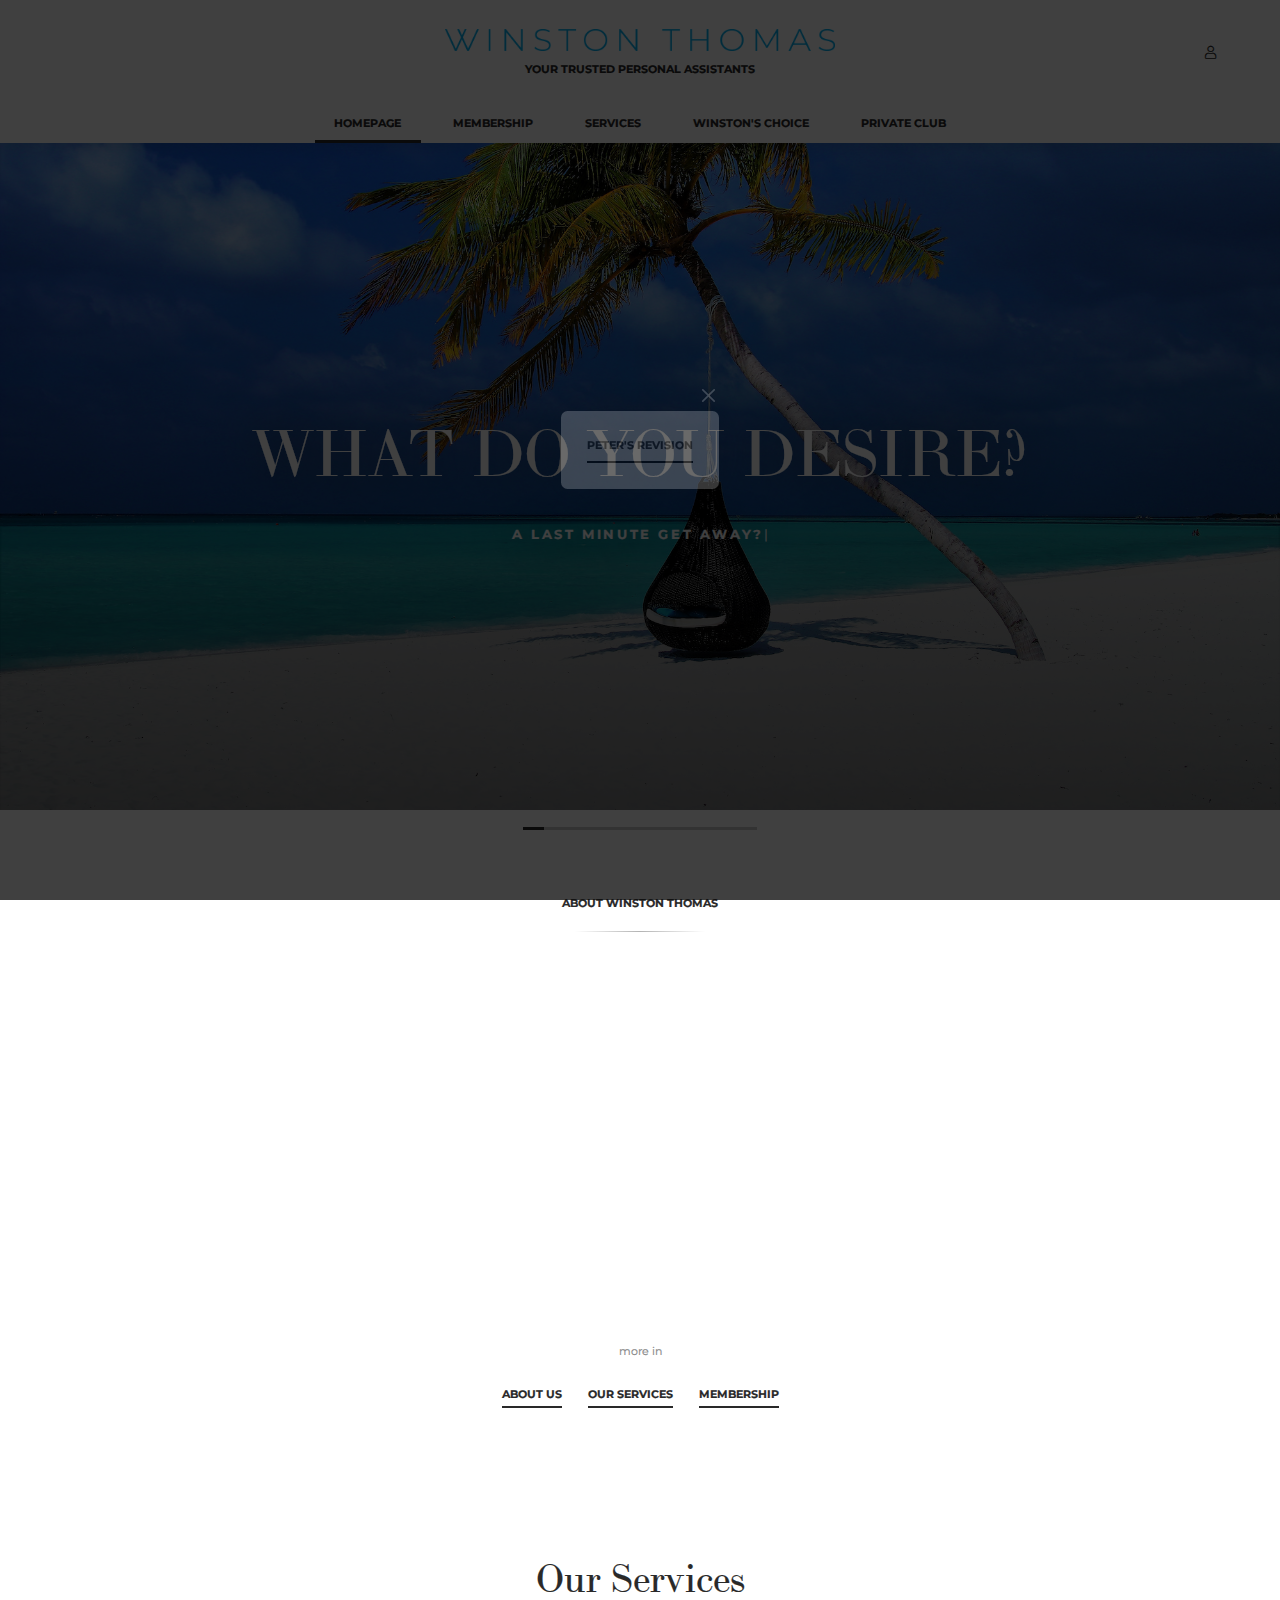
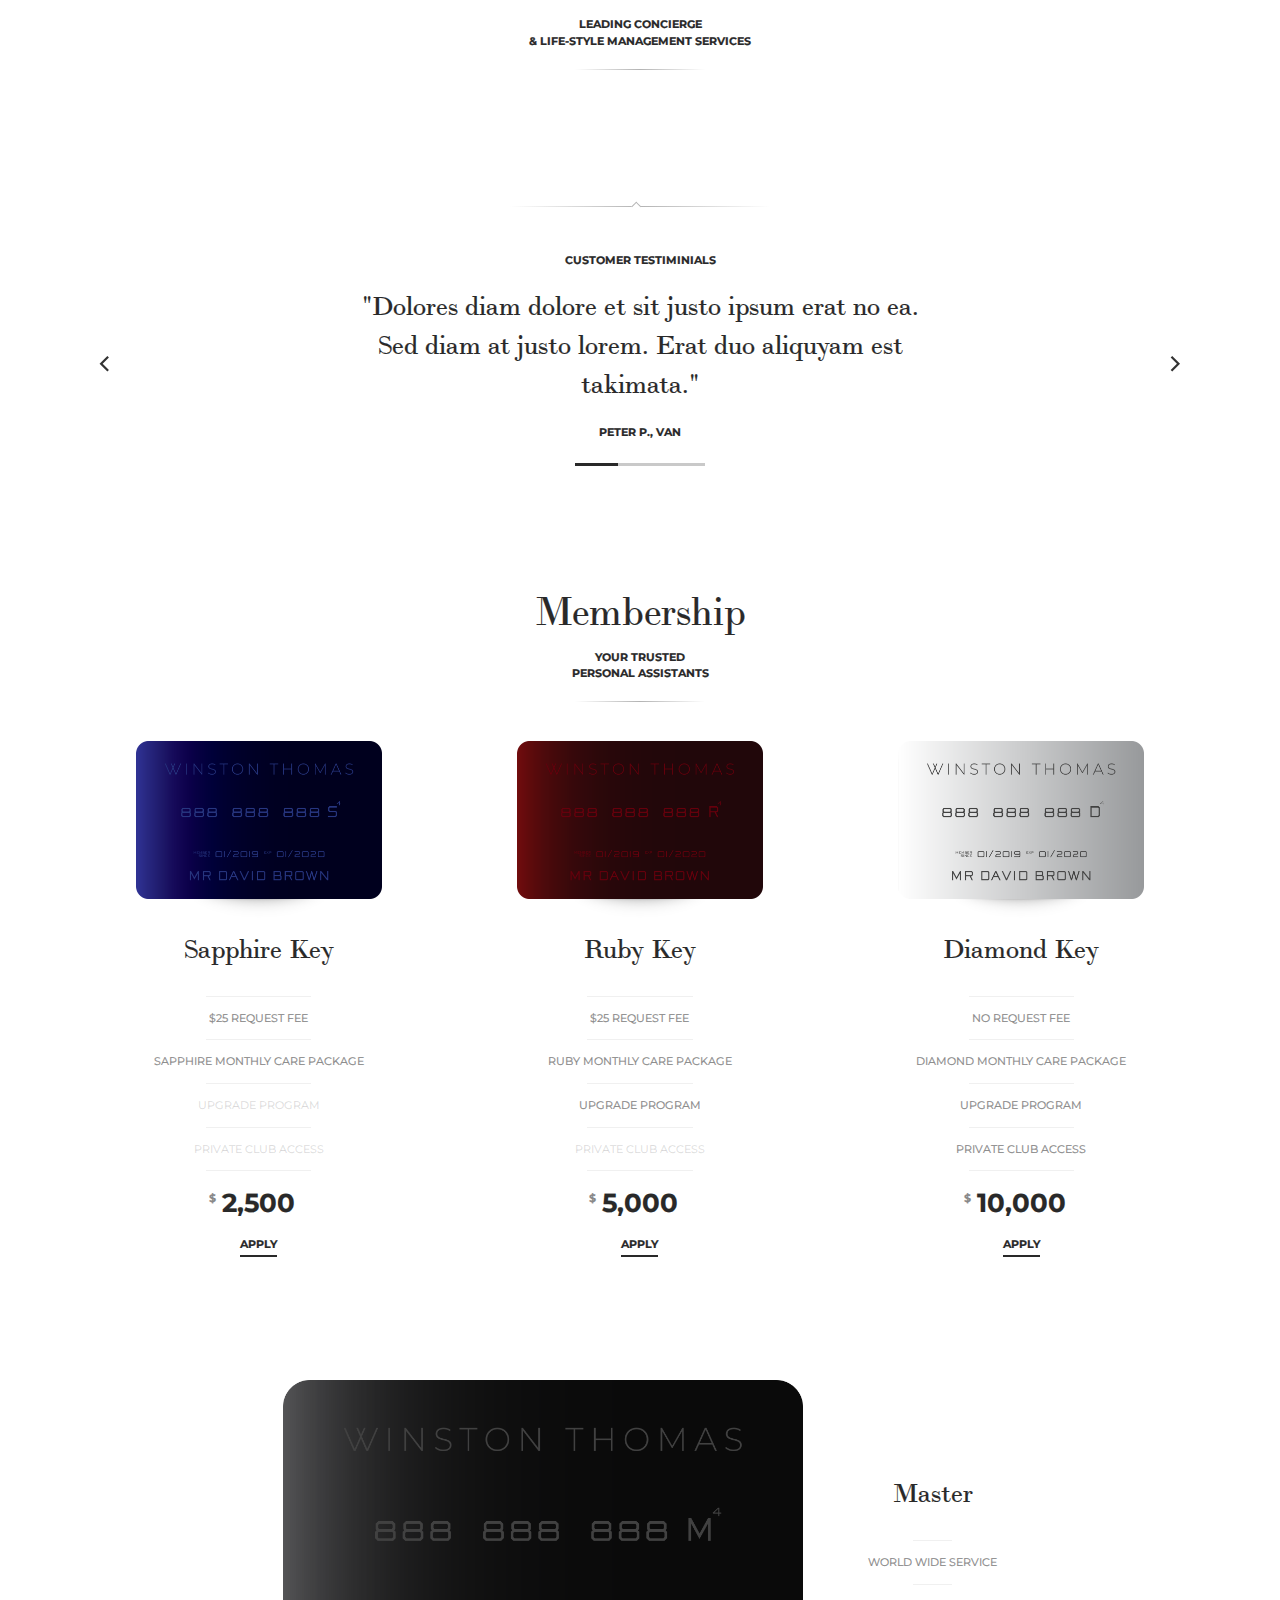
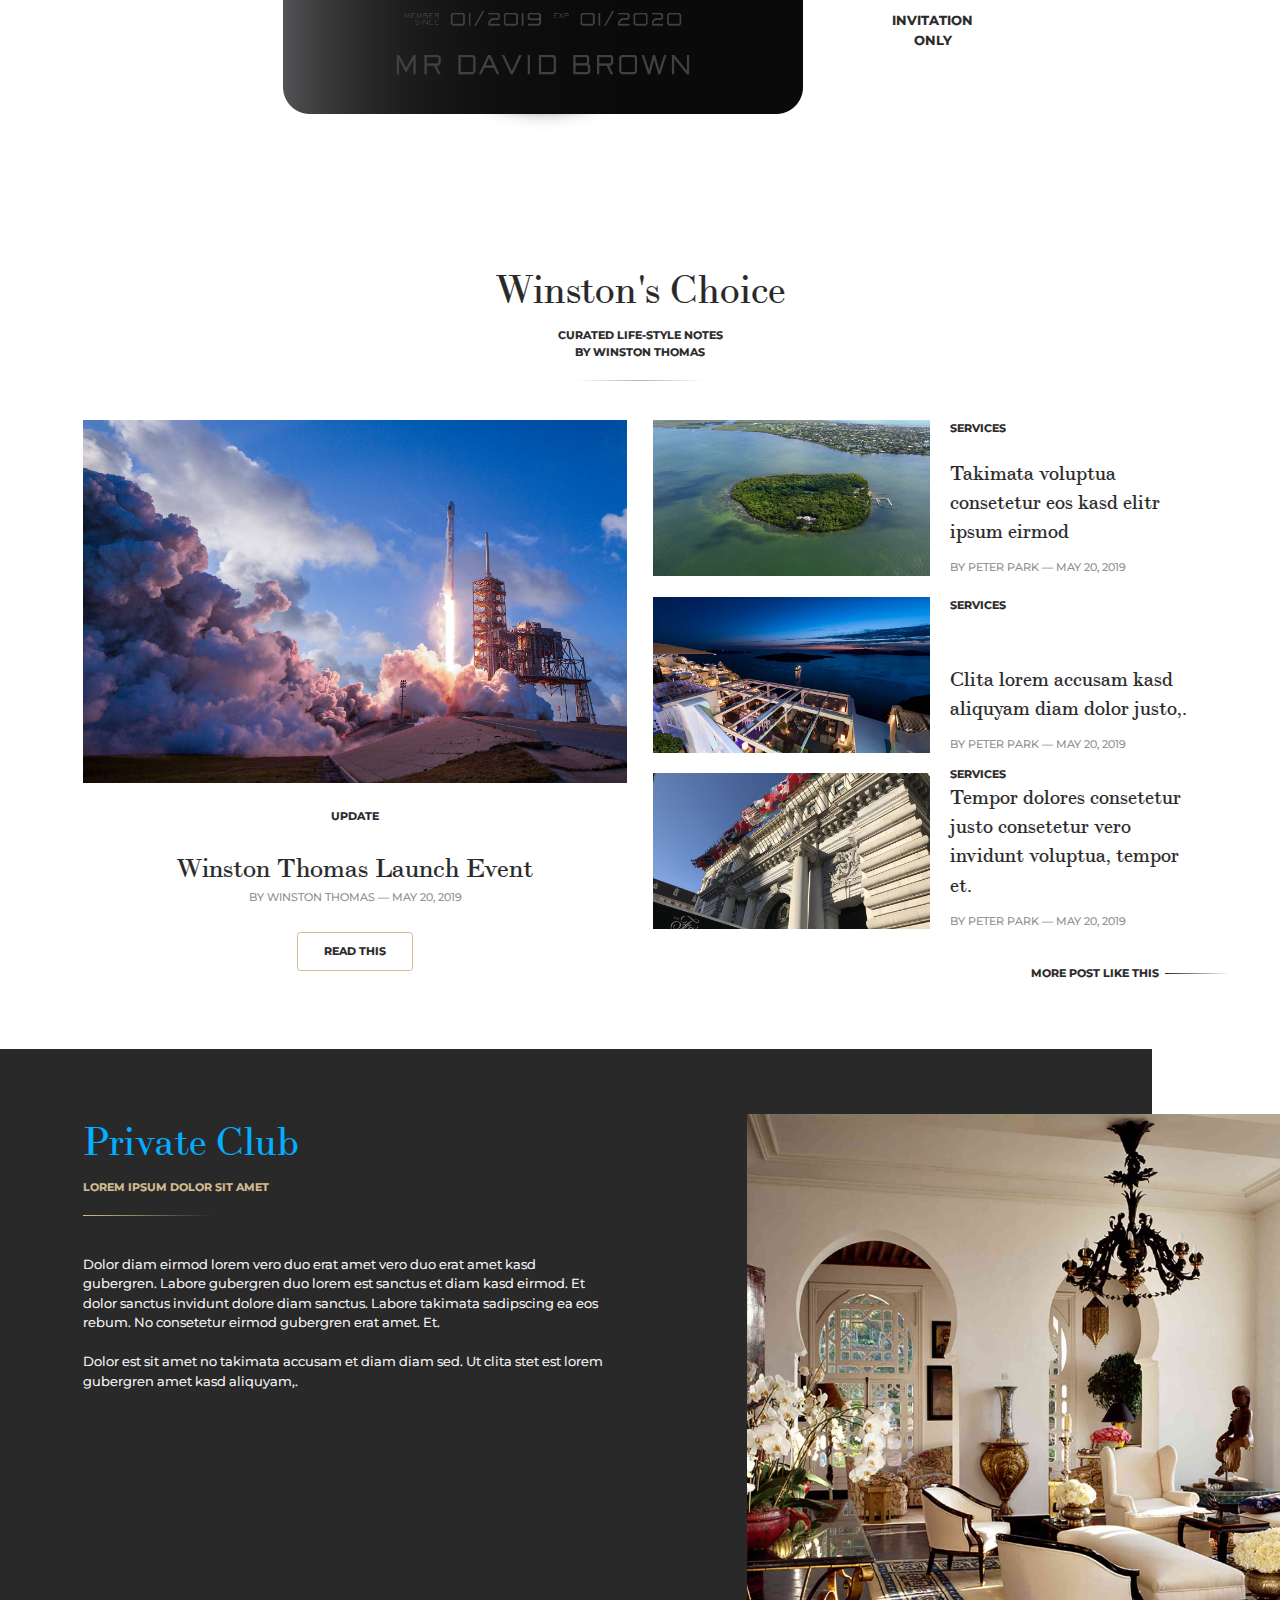
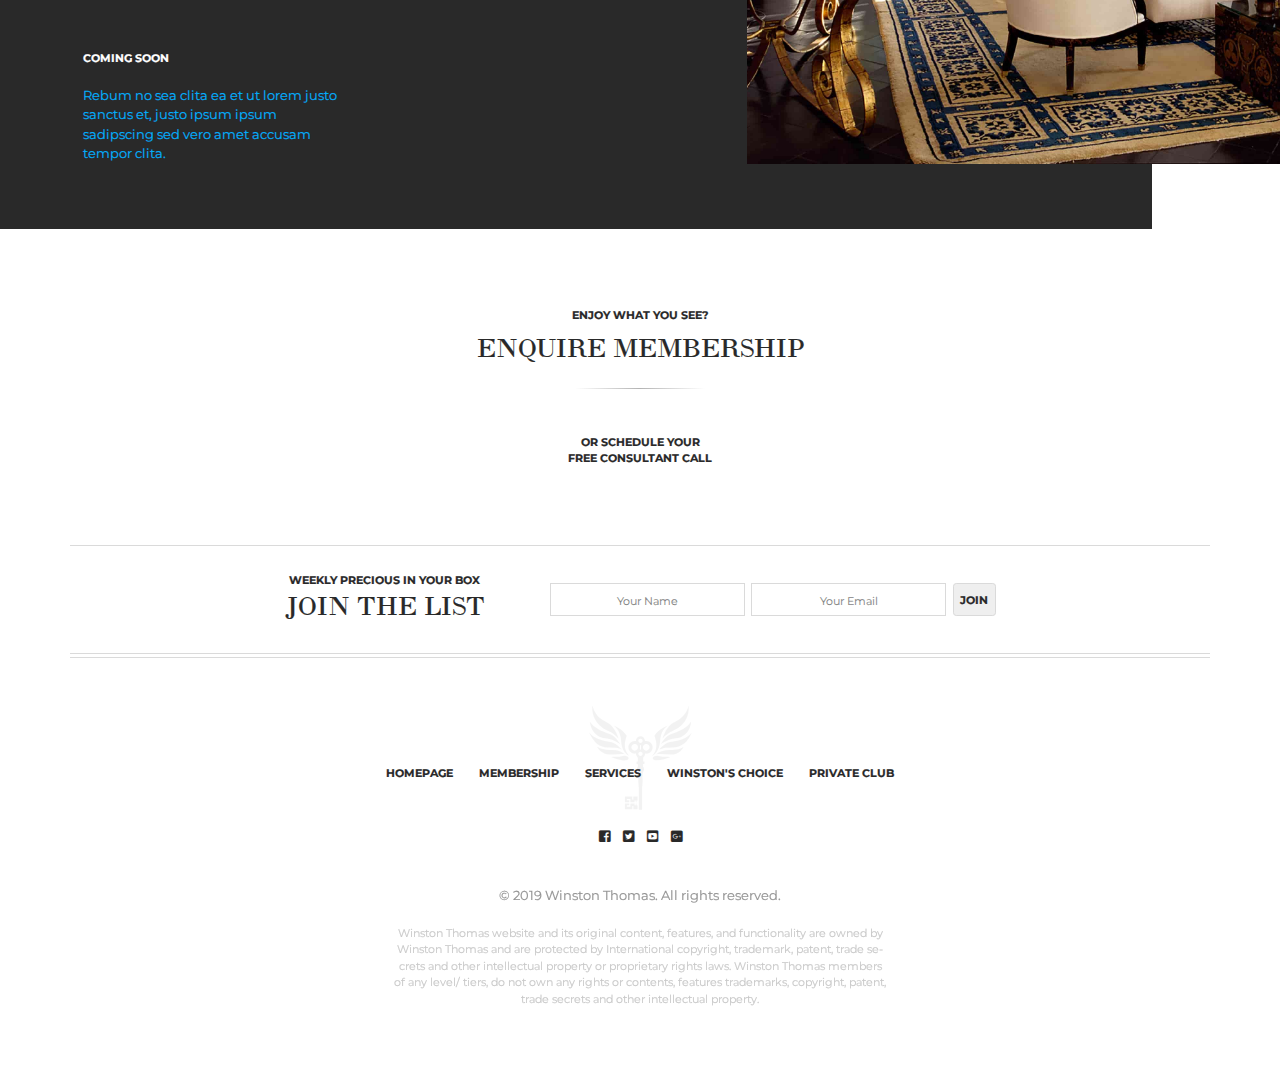
<file: index.html>
<!DOCTYPE html>
<html lang="en">

<head>
    <meta charset="UTF-8">
    <meta name="viewport" content="width=device-width, initial-scale=1.0">
    <meta http-equiv="X-UA-Compatible" content="ie=edge">
    <title>Winston Thomas</title>
    <link rel="stylesheet" href="./style.css">
</head>

<body class="hai">
    <!-- <div class="header--sub container-fluid">
        <a href="#">Schedule your totally free consultant call!</a>
        <div class="header--sub-close">x</div>
    </div> -->
    <section id="header">
        <div class="header--outer">
            <div class="header--main container-fluid">
                <div class="header--left">
                    <div class="header--menu-toggle">
                        <i class="far fa-bars"></i>
                    </div>
                </div>
                <div class="header--logo">
                    <!-- <h1>Winston Thomas</h1> -->
                    <img src="./img/layout/logo-text-only.png" alt="">
                    <h6>Your trusted personal assistants</h6>
                </div>
                <div class="header--right">
                    <i class="fal fa-user"></i>
                </div>
            </div>
            <div class="header--menu container-fluid">
                <div class="header--menu-logo"></div>
                <div class="header--menu-wrapper">
                    <div class="header--menu-close">
                        <i class="fal fa-times"></i>
                    </div>
                    <ul class="header--menu-primary">
                        <li class="header--menu-item is-active"><a href="#">Homepage</a></li>
                        <li class="header--menu-item"><a href="#">Membership</a></li>
                        <li class="header--menu-item"><a href="#">Services</a></li>
                        <li class="header--menu-item"><a href="#">Winston's Choice</a></li>
                        <li class="header--menu-item"><a href="#">Private Club</a></li>
                    </ul>
                    <div class="header--menu-mobile-footer">
                        <ul class="header--menu-mobile-footer-social">
                            <li class="header--menu-mobile-footer-social-item">
                                <a href="#"><i class="fab fa-facebook-square"></i></a>
                            </li>
                            <li class="header--menu-mobile-footer-social-item">
                                <a href="#"><i class="fab fa-twitter-square"></i></a>
                            </li>
                            <li class="header--menu-mobile-footer-social-item">
                                <a href="#"><i class="fab fa-youtube-square"></i></a>
                            </li>
                            <li class="header--menu-mobile-footer-social-item">
                                <a href="#"><i class="fab fa-google-plus-square"></i></a>
                            </li>
                        </ul>
                        <div class="header--menu-mobile-footer-copyright">
                            &copy; 2019 Winston Thomas. All rights reserved.
                        </div>
                    </div>
                </div>
            </div>
        </div>
    </section>
    <div class="header--spacer"></div>

    <section id="hero">
        <div class="hero--carousel">
            <div class="hero--carousel-overlay">
                <h1>What do you desire?</h1>
                <p><span class="hero--carousel-typed">A last minute get away?</span></p>
            </div>
            <div class="hero--carousel-item">
                <img src="./img/at-your-service/01.jpg" alt="">
            </div>
            <!-- <div class="hero--carousel-item">
                <img src="./img/at-your-service/02.jpg" alt="">
            </div> -->
            <div class="hero--carousel-item">
                <img src="./img/at-your-service/03.jpg" alt="">
            </div>
            <div class="hero--carousel-item">
                <img src="./img/at-your-service/04.jpg" alt="">
            </div>
            <div class="hero--carousel-item">
                <img src="./img/at-your-service/05.jpg" alt="">
            </div>
            <div class="hero--carousel-item">
                <img src="./img/at-your-service/06.jpg" alt="">
            </div>
            <div class="hero--carousel-item">
                <img src="./img/at-your-service/07.jpg" alt="">
            </div>
            <div class="hero--carousel-item">
                <img src="./img/at-your-service/08.jpg" alt="">
            </div>
            <div class="hero--carousel-item">
                <img src="./img/at-your-service/09.jpg" alt="">
            </div>
            <div class="hero--carousel-item">
                <img src="./img/at-your-service/11.jpg" alt="">
            </div>
            <div class="hero--carousel-item">
                <img src="./img/at-your-service/11.jpg" alt="">
            </div>
            <div class="hero--carousel-item">
                <img src="./img/at-your-service/12.jpg" alt="">
            </div>
        </div>
    </section>

    <section id="intro">
        <div class="container">
            <div class="section-title reveal">
                <h5>About Winston Thomas</h5>
                <span class="divider small"></span>
            </div>
            <h2 class="reveal">Our services gives you option to better utilize your everyday schedule. We are your very
                own Personal
                Assistants. Our goal is to enhance your dynamic lifestyle and connect you to the finest things life has
                to offer. We are at your service every minute of the day, because every moment is precious.</h2>
            <img src="./img/signature.png" alt="Winston Thomas" class="signature reveal">
            <p>more in</p>
            <ul class="intro--menu">
                <li class="intro--menu-link"><a href="#">About Us</a></li>
                <li class="intro--menu-link"><a href="#">Our Services</a></li>
                <li class="intro--menu-link"><a href="#">Membership</a></li>
            </ul>
        </div>
    </section>

    <section id="services">
        <div class="container">
            <div class="section-title">
                <h1>Our Services</h1>
                <h5>Leading concierge<br>& Life-style management services</h5>
                <span class="divider small"></span>
            </div>
        </div>
    </section>

    <section id="testimonial">
        <div class="container">
            <span class="divider arrow-up"></span>
            <h5>Customer Testiminials</h5>
            <br>
            <div class="testimonial--carousel">
                <div class="testimonial--carousel-item">
                    <h2>Dolores diam dolore et sit justo ipsum erat no ea. Sed diam at justo lorem. Erat duo aliquyam
                        est
                        takimata.</h2>
                    <h5>Peter P., VAN</h5>
                </div>
                <div class="testimonial--carousel-item">
                    <h2>Accusam invidunt est invidunt diam consetetur dolores, sea labore magna dolore dolor dolore no.
                        Clita nonumy sea magna et sit.</h2>
                    <h5>Minh Ng., VIC</h5>
                </div>
                <div class="testimonial--carousel-item">
                    <h2>Sit est sit elitr nonumy labore sed dolore voluptua amet voluptua. Tempor ipsum aliquyam ipsum
                        vero accusam est duo ipsum.</h2>
                    <h5>Monica Ng., SGN</h5>
                </div>
            </div>
        </div>
    </section>

    <section id="membership">
        <div class="container">
            <div class="section-title">
                <h1>Membership</h1>
                <h5>Your Trusted<br>Personal Assistants</h5>
                <span class="divider small"></span>
            </div>
            <div class="row">
                <div class="col-md-4">
                    <div class="membership--item">
                        <div class="membership--item-image">
                            <img src="./img/membership/card-sapphire.png" alt="">
                        </div>
                        <div>
                            <div class="membership--item-info">
                                <h2>Sapphire Key</h2>
                                <ul>
                                    <li>$25 Request Fee</li>
                                    <li>Sapphire Monthly Care Package</li>
                                    <li class="is-disabled">Upgrade Program</li>
                                    <li class="is-disabled">Private Club Access</li>
                                </ul>
                            </div>
                            <div class="membership--item-fee">
                                <span>$</span>2,500
                            </div>
                            <div class="membership--item-apply">
                                <a href="#">Apply</a>
                            </div>
                        </div>
                    </div>
                </div>
                <div class="col-md-4">
                    <div class="membership--item">
                        <div class="membership--item-image">
                            <img src="./img/membership/card-ruby.png" alt="">
                        </div>
                        <div>
                            <div class="membership--item-info">
                                <h2>Ruby Key</h2>
                                <ul>
                                    <li>$25 Request Fee</li>
                                    <li>Ruby Monthly Care Package</li>
                                    <li>Upgrade Program</li>
                                    <li class="is-disabled">Private Club Access</li>
                                </ul>
                            </div>
                            <div class="membership--item-fee">
                                <span>$</span>5,000
                            </div>
                            <div class="membership--item-apply">
                                <a href="#">Apply</a>
                            </div>
                        </div>
                    </div>
                </div>
                <div class="col-md-4">
                    <div class="membership--item">
                        <div class="membership--item-image">
                            <img src="./img/membership/card-diamond.png" alt="">
                        </div>
                        <div>
                            <div class="membership--item-info">
                                <h2>Diamond Key</h2>
                                <ul>
                                    <li>No Request Fee</li>
                                    <li>Diamond Monthly Care Package</li>
                                    <li>Upgrade Program</li>
                                    <li>Private Club Access</li>
                                </ul>
                            </div>
                            <div class="membership--item-fee">
                                <span>$</span>10,000
                            </div>
                            <div class="membership--item-apply">
                                <a href="#">Apply</a>
                            </div>
                        </div>
                    </div>
                </div>
            </div>
            <div class="membership--item master">
                <div class="membership--item-image">
                    <img src="./img/membership/card-master.png" alt="">
                </div>
                <div>
                    <div class="membership--item-info">
                        <h2>Master</h2>
                        <ul>
                            <li>World Wide Service</li>
                        </ul>
                    </div>
                    <div class="membership--item-fee">
                        Invitation<br>Only
                    </div>
                </div>
            </div>
        </div>
    </section>

    <section id="winstons-choice">
        <div class="container">
            <div class="section-title">
                <h1>Winston's Choice</h1>
                <h5>Curated Life-style Notes<br>by Winston Thomas</h5>
                <span class="divider small"></span>
            </div>
            <div class="blog--wrapper">
                <div class="blog--featured">
                    <div class="blog--featured-item">
                        <div class="blog--featured-item-featured">
                            <img src="./img/post-spacex.jpg" alt="">
                        </div>
                        <div class="blog--featured-item-info">
                            <div class="entry-category">Update</div>
                            <a href="#" class="entry-title">Winston Thomas Launch Event</a>
                            <div class="entry-content">Et elitr ipsum eirmod amet clita, ea amet dolor elitr
                                et.</div>
                            <div class="entry-meta">by Winston Thomas &mdash; May 20, 2019</div>
                            <p><a href="#" class="small-text button ghost medium gold">Read this</a></p>
                        </div>

                    </div>
                </div>
                <div class="blog--gallery">
                    <div class="blog--gallery-item">
                        <div class="blog--gallery-item-featured">
                            <img src="./img/contents/winstons-choice-01.jpg" alt="">
                        </div>
                        <div class="blog--gallery-item-info">
                            <div class="entry-category">Services</div>
                            <a href="#" class="entry-title">Takimata voluptua consetetur eos kasd elitr
                                ipsum eirmod</a>
                            <div class="entry-content">Et elitr ipsum eirmod amet clita, ea amet dolor elitr
                                et.</div>
                            <div class="entry-meta">by Peter Park &mdash; May 20, 2019</div>
                        </div>
                    </div>
                    <div class="blog--gallery-item">
                        <div class="blog--gallery-item-featured">
                            <img src="./img/contents/winstons-choice-02.jpg" alt="">
                        </div>
                        <div class="blog--gallery-item-info">
                            <div class="entry-category">Services</div>
                            <a href="#" class="entry-title">Clita lorem accusam kasd aliquyam diam dolor justo,.</a>
                            <div class="entry-content">Et elitr ipsum eirmod amet clita, ea amet dolor elitr
                                et.</div>
                            <div class="entry-meta">by Peter Park &mdash; May 20, 2019</div>
                        </div>
                    </div>
                    <div class="blog--gallery-item">
                        <div class="blog--gallery-item-featured">
                            <img src="./img/contents/winstons-choice-03.jpg" alt="">
                        </div>
                        <div class="blog--gallery-item-info">
                            <div class="entry-category">Services</div>
                            <a href="#" class="entry-title">Tempor dolores consetetur justo consetetur vero invidunt
                                voluptua, tempor et.</a>
                            <div class="entry-content">Et elitr ipsum eirmod amet clita, ea amet dolor elitr
                                et.</div>
                            <div class="entry-meta">by Peter Park &mdash; May 20, 2019</div>
                        </div>
                    </div>
                    <div class="blog--page-link">
                        <a href="#" class="d-none d-md-inline-block small-text link line-right">More post like this</a>
                        <a href="#" class="d-md-none small-text button ghost medium gold">Read this</a>
                    </div>
                </div>
            </div>
        </div>
    </section>

    <section id="private-club">
        <div class="container row">
            <div class="col-md-7 private-club--left">
                <div class="content-top">
                    <div class="section-title gold left">
                        <h1>Private Club</h1>
                        <h5>Lorem Ipsum Dolor Sit Amet</h5>
                        <span class="divider gold double left small"></span>
                    </div>
                    <p>Dolor diam eirmod lorem vero duo erat amet vero duo erat amet kasd gubergren. Labore
                        gubergren
                        duo lorem est sanctus et diam kasd eirmod. Et dolor sanctus invidunt dolore diam sanctus.
                        Labore
                        takimata sadipscing ea eos rebum. No consetetur eirmod gubergren erat amet. Et.</p>
                    <p>Dolor est sit amet no takimata accusam et diam diam sed. Ut clita stet est lorem gubergren
                        amet
                        kasd aliquyam,.</p>
                </div>
                <div class="content-bottom">
                    <h5>Coming Soon</h5>
                    <p>Rebum no sea clita ea et ut lorem justo sanctus et, justo ipsum ipsum sadipscing sed vero amet
                        accusam tempor clita.</p>
                </div>
            </div>
            <div class="col-md-5 private-club--right">
                <img src="./img/private-club-01.jpg" alt="">
            </div>
        </div>
    </section>

    <section id="enquiry">
        <div class="container">
            <h5>Enjoy what you see?</h5>
            <a href="#" class="link underline">
                <h2>Enquire Membership</h2>
            </a>
            <span class="divider small"></span>
            <a href="#" class="link underline">
                <h5>Or schedule your<br>free consultant call</h5>
            </a>
        </div>
    </section>

    <section id="mailing-list" class="container">
        <div class="mailing-list-title">
            <h6>Weekly precious in your box</h6>
            <h2>JOIN THE LIST</h2>
        </div>
        <div class="mailing-list-form">
            <input type="text" placeholder="Your Name">
            <input type="text" placeholder="Your Email">
            <input type="submit" class="button" value="Join">
        </div>
    </section>

    <section id="footer">
        <div class="footer--outer">
            <div class="footer--sub"></div>
            <div class="footer--main">
                <ul class="footer--menu">
                    <li class="footer--menu-item is-active"><a href="#">Homepage</a></li>
                    <li class="footer--menu-item"><a href="#">Membership</a></li>
                    <li class="footer--menu-item"><a href="#">Services</a></li>
                    <li class="footer--menu-item"><a href="#">Winston's Choice</a></li>
                    <li class="footer--menu-item"><a href="#">Private Club</a></li>
                </ul>
            </div>
            <ul class="footer--social">
                <li class="footer--social-item">
                    <a href="#"><i class="fab fa-facebook-square"></i></a>
                </li>
                <li class="footer--social-item">
                    <a href="#"><i class="fab fa-twitter-square"></i></a>
                </li>
                <li class="footer--social-item">
                    <a href="#"><i class="fab fa-youtube-square"></i></a>
                </li>
                <li class="footer--social-item">
                    <a href="#"><i class="fab fa-google-plus-square"></i></a>
                </li>
            </ul>
            <div class="footer--copyright">
                &copy; 2019 Winston Thomas. All rights reserved.
            </div>
            <div class="footer--extra">
                Winston Thomas website and its original content, features, and functionality are owned by Winston Thomas
                and are protected by International copyright, trademark, patent, trade secrets and other intellectual
                property or proprietary rights laws. Winston Thomas members of any level/ tiers, do not own any rights
                or contents, features trademarks, copyright, patent, trade secrets and other intellectual property.
            </div>
        </div>
    </section>

    <div id="redirect-peter" class="modal">
        <p style="text-align: center;"><a href="peter.html" class="small-text"
                style="border-bottom: 2px solid black; display: block; padding-bottom: .5rem;">Peter's revision</a></p>
    </div>

    <!-- Javascript -->

    <script src="/js/jquery.js"></script>
    <script src="/js/jquery.typed.js"></script>
    <script src="/js/jquery.modal.js"></script>
    <script src="/js/jquery.flickity.js"></script>
    <script src="/js/scrollreveal.js"></script>
    <script src="/js/app.js"></script>

</body>

</html>
</file>
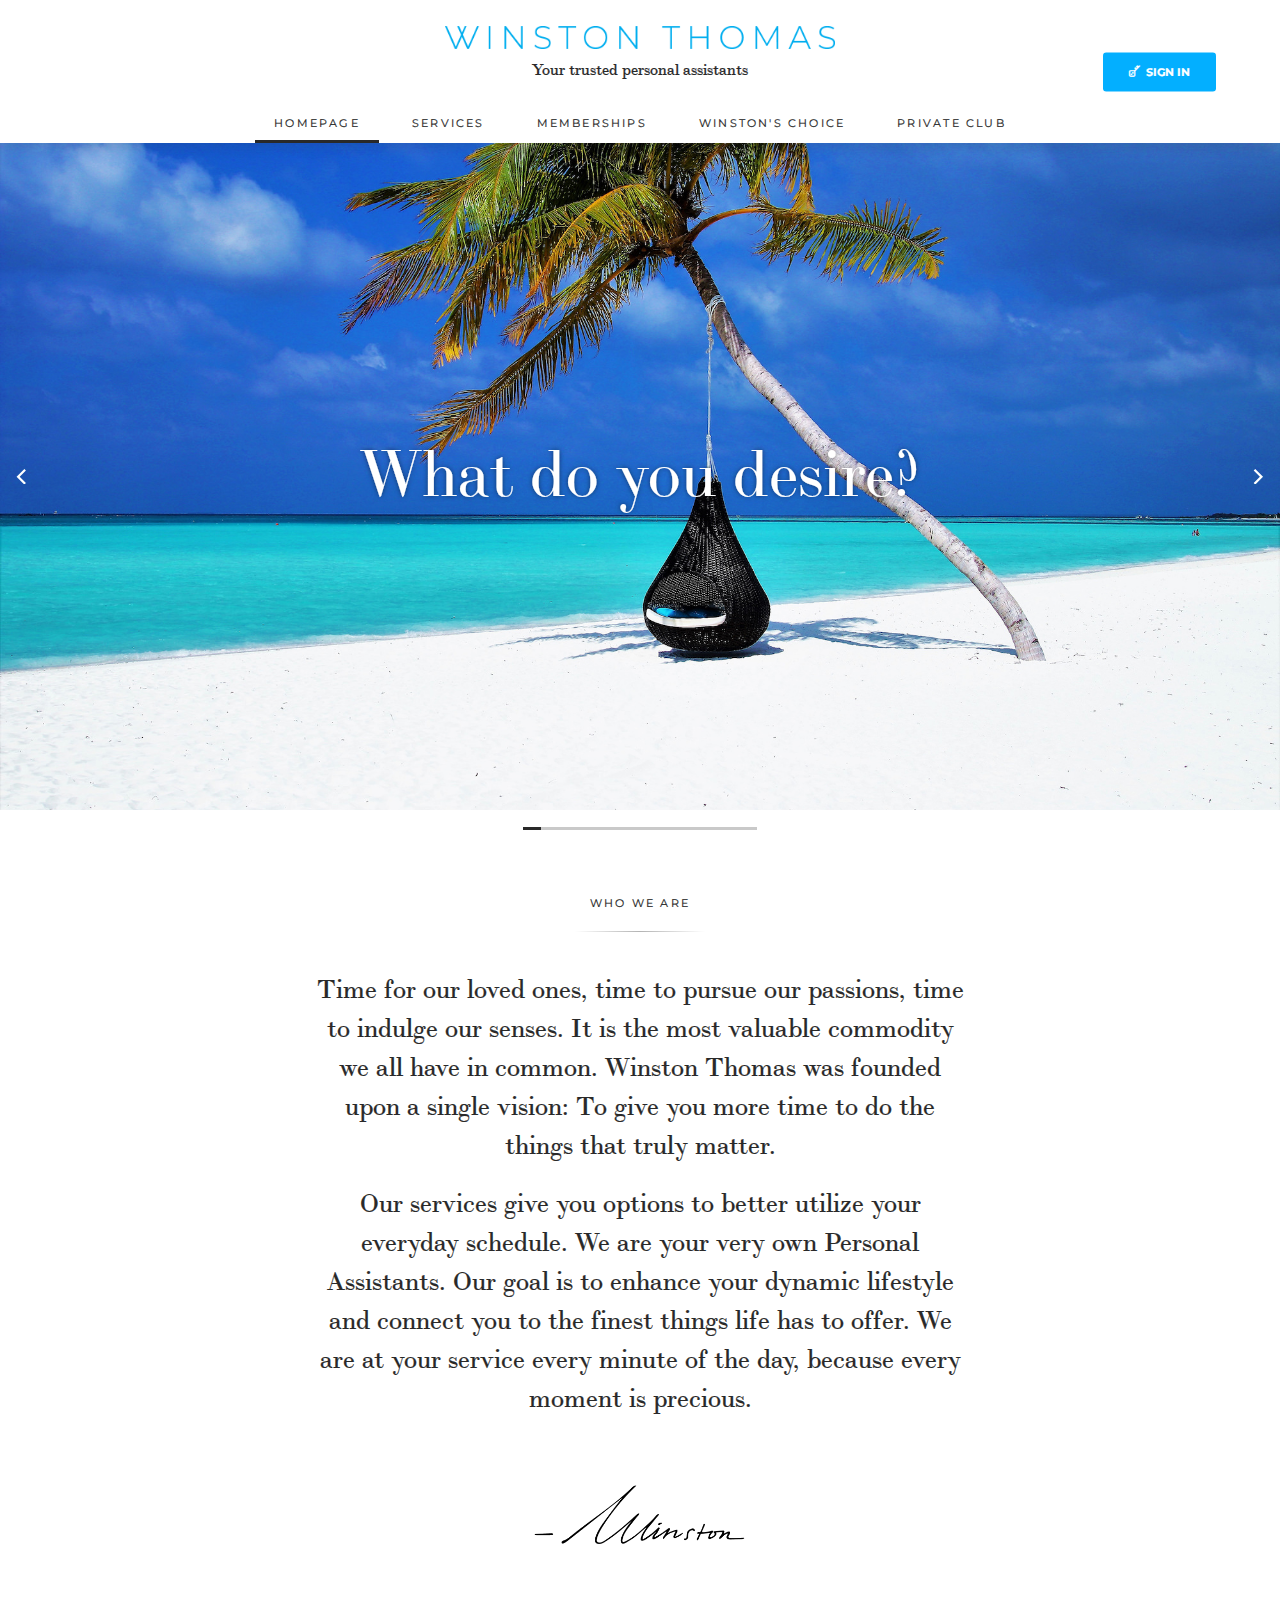
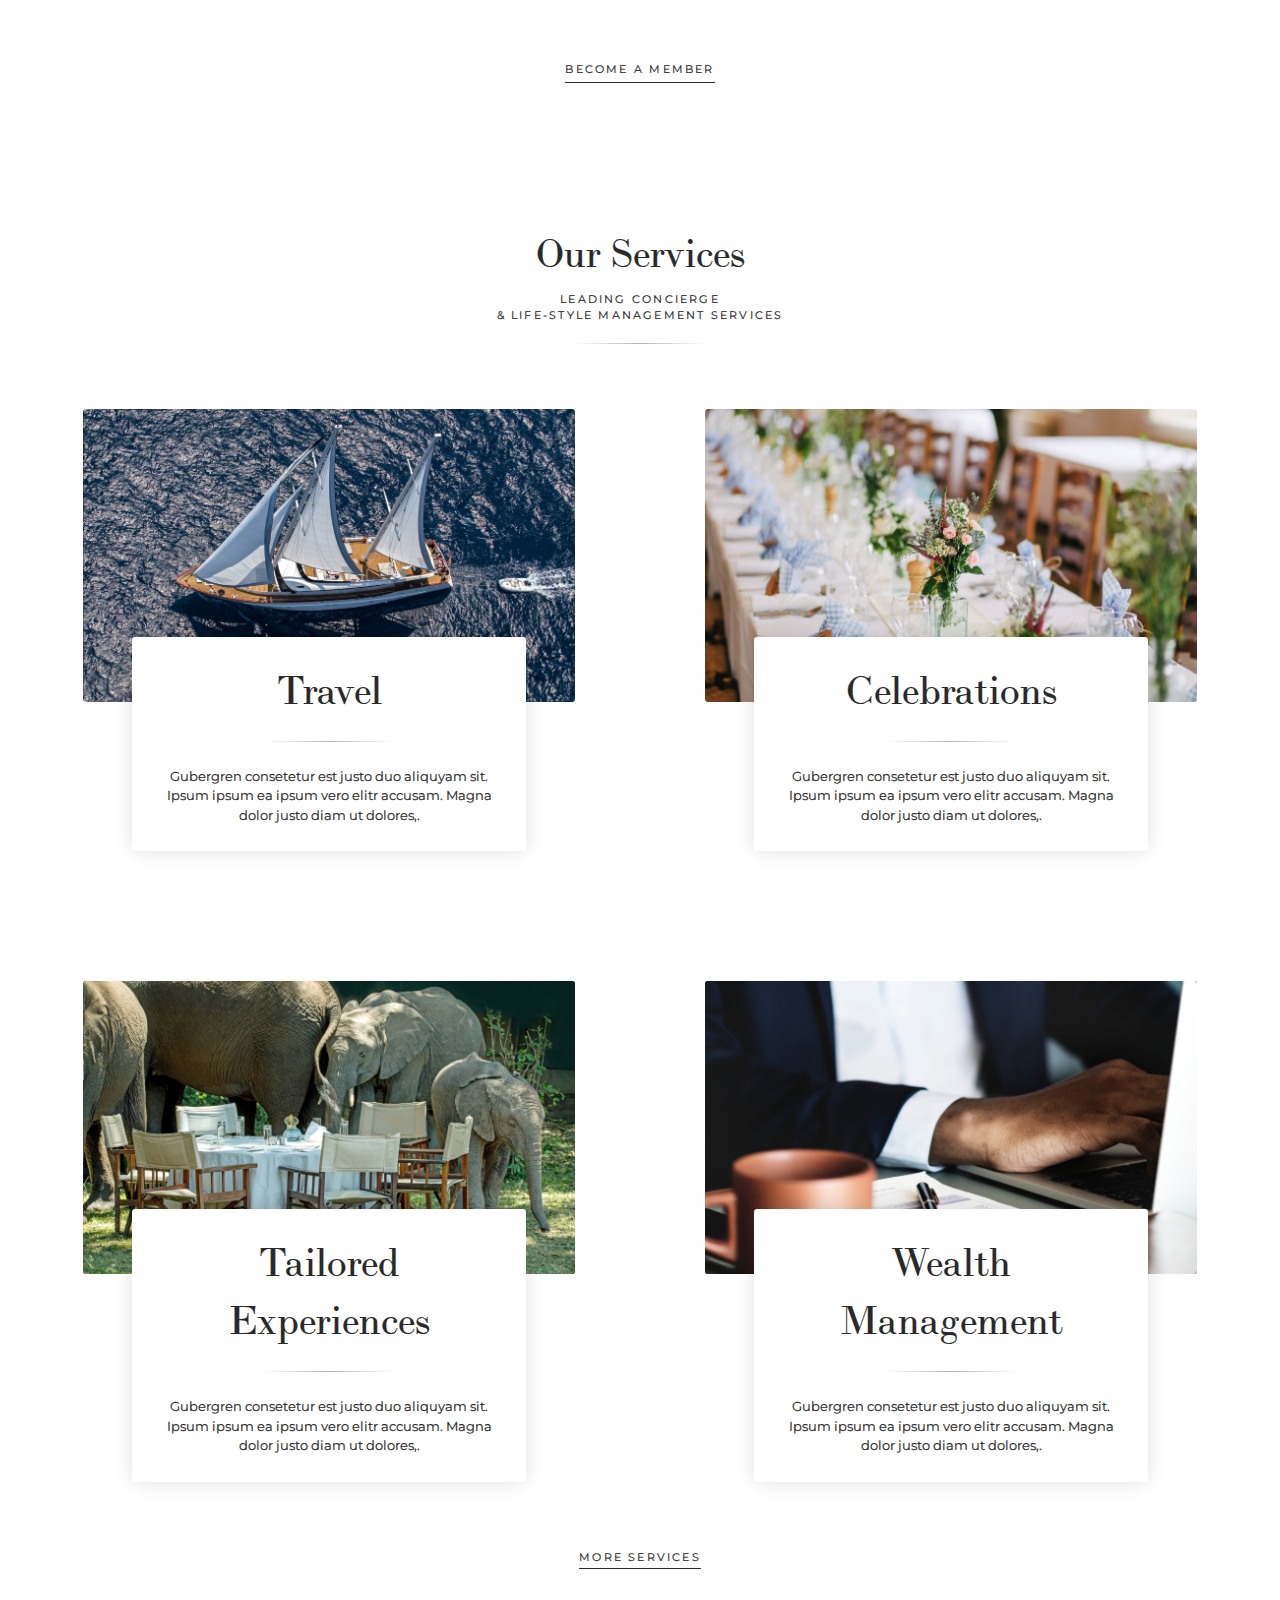
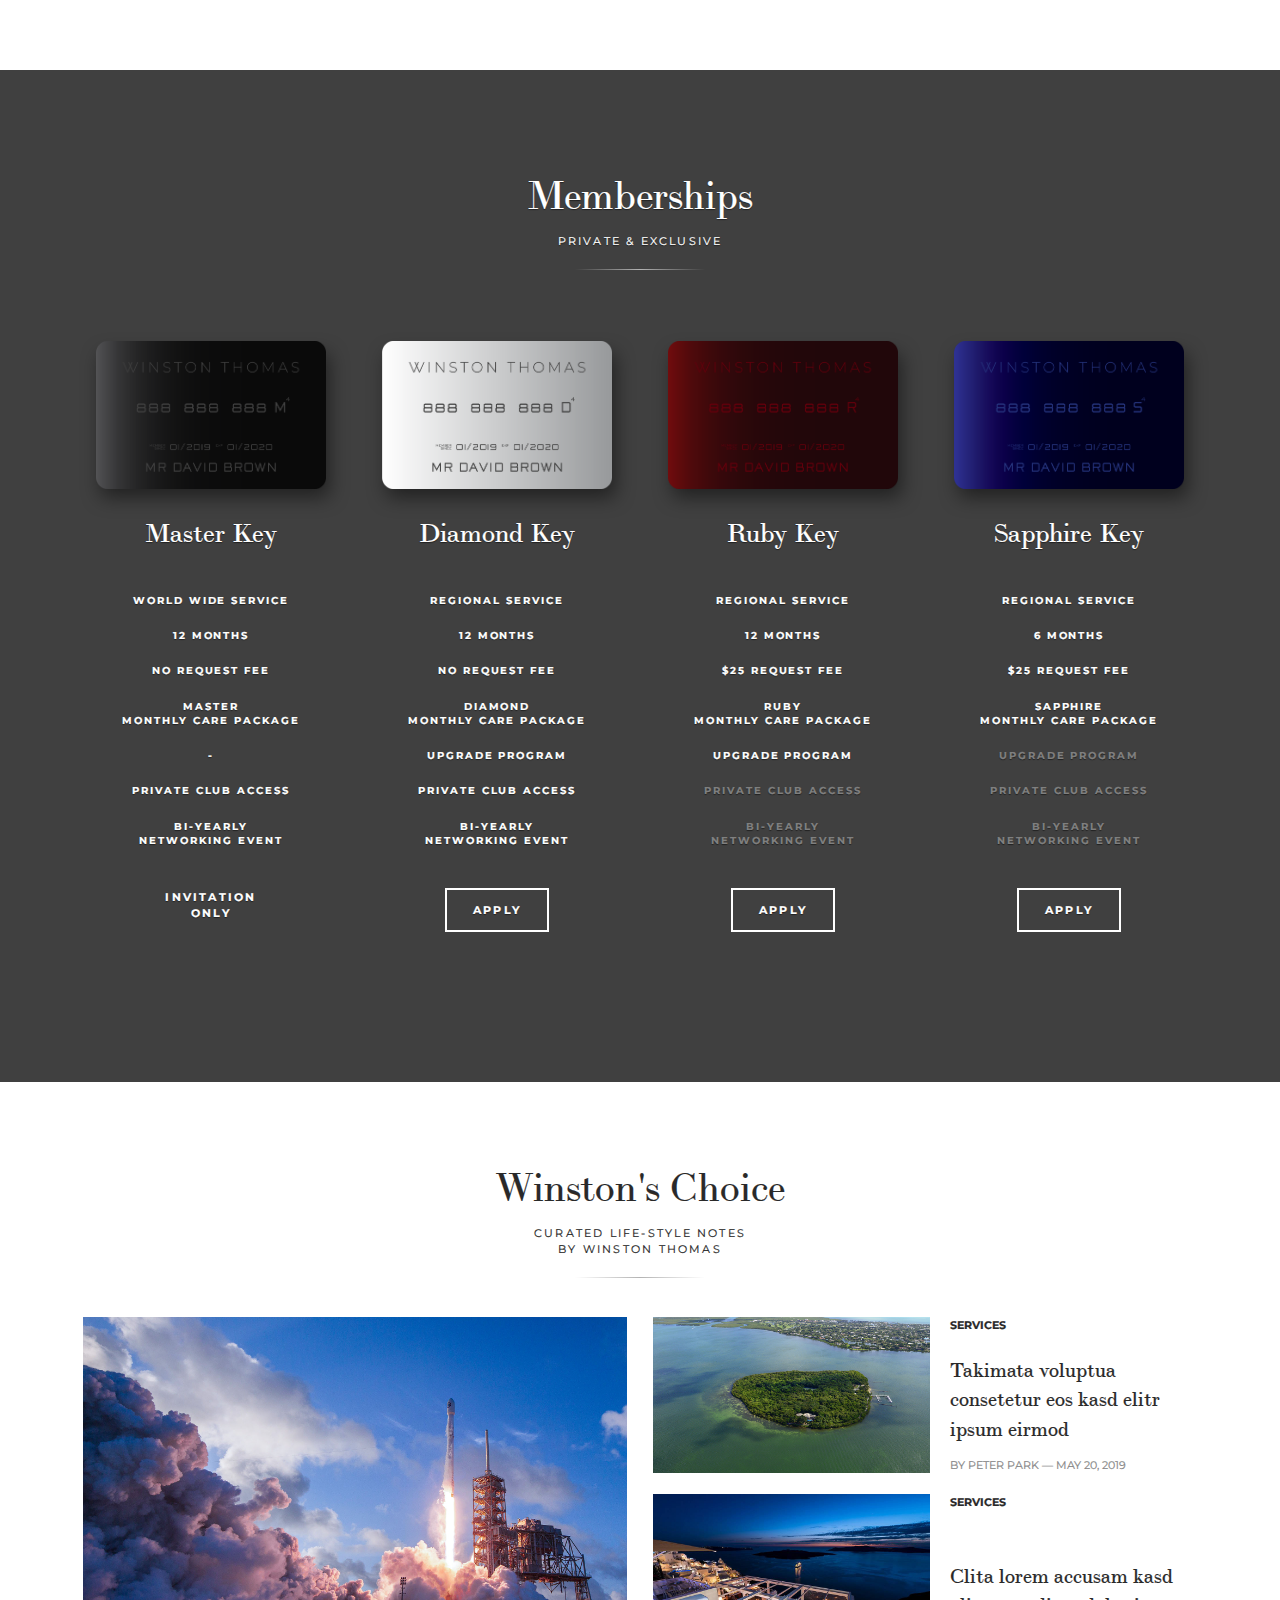
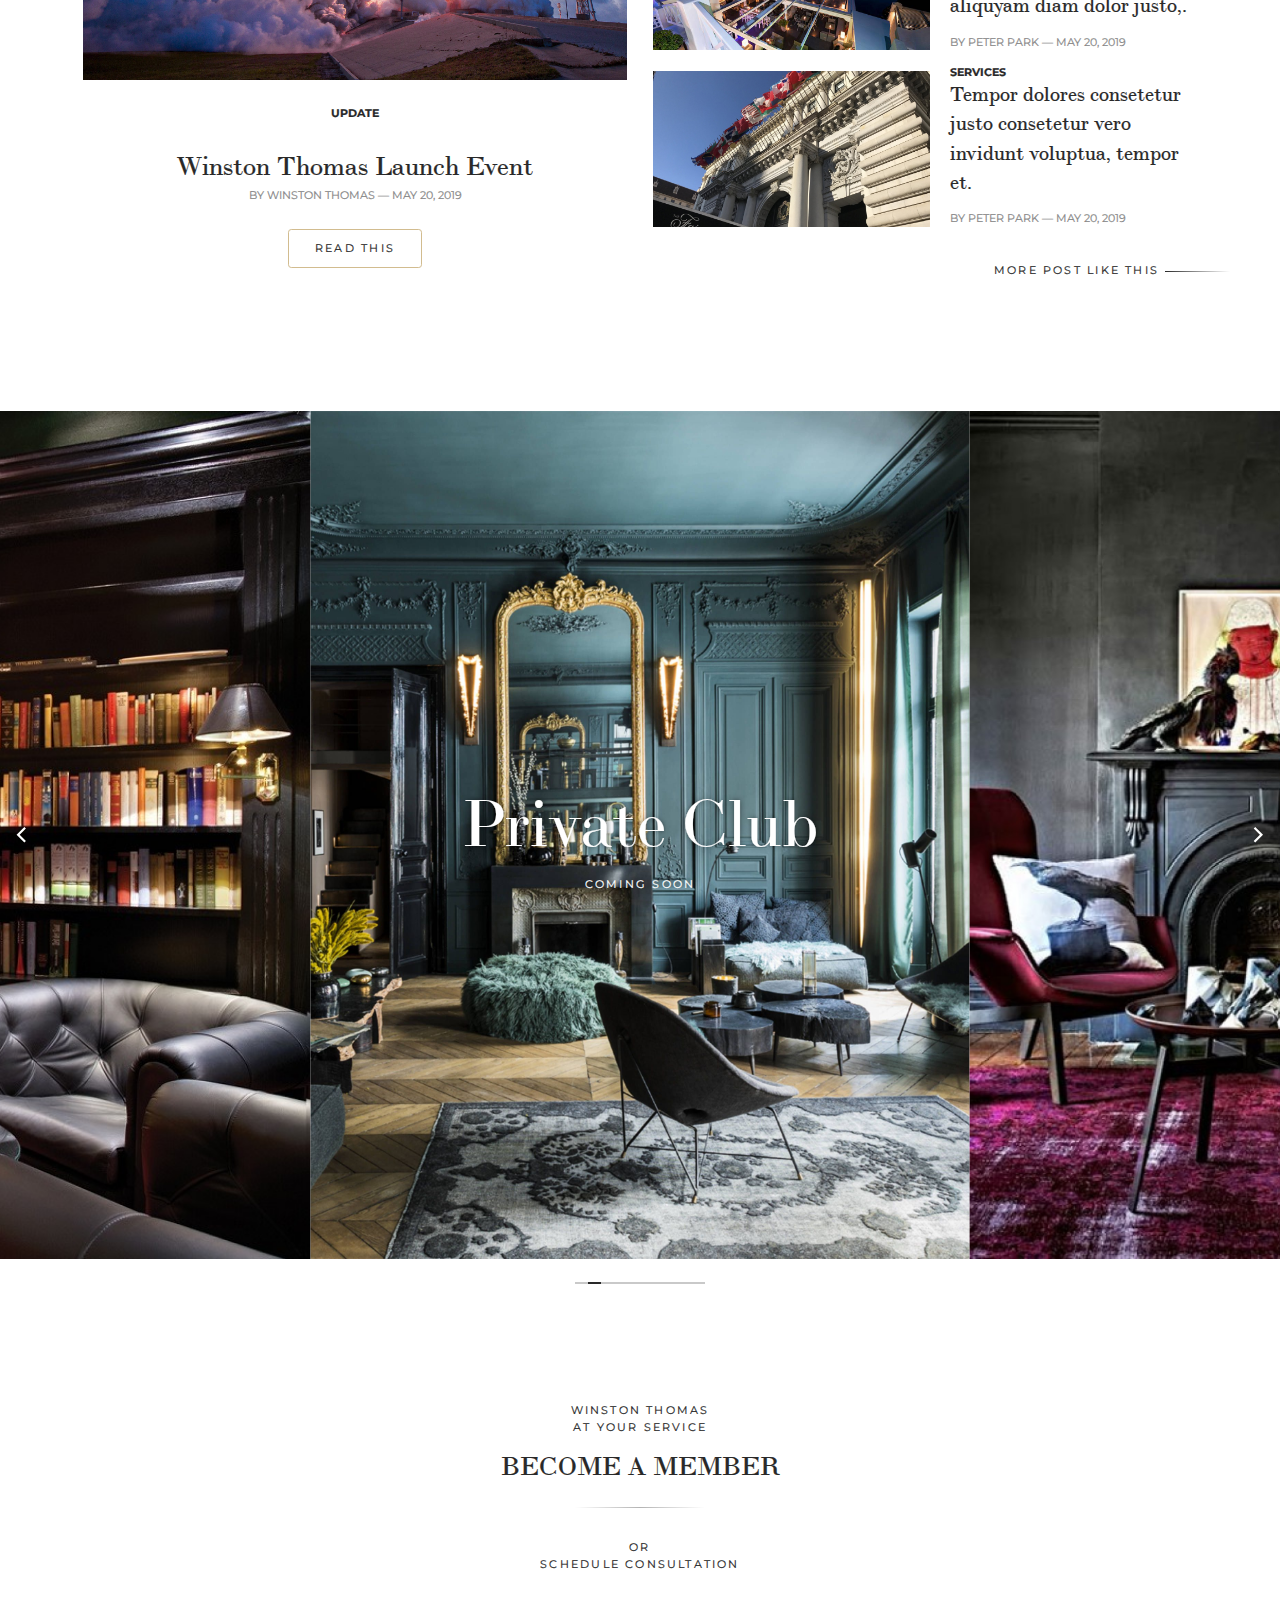
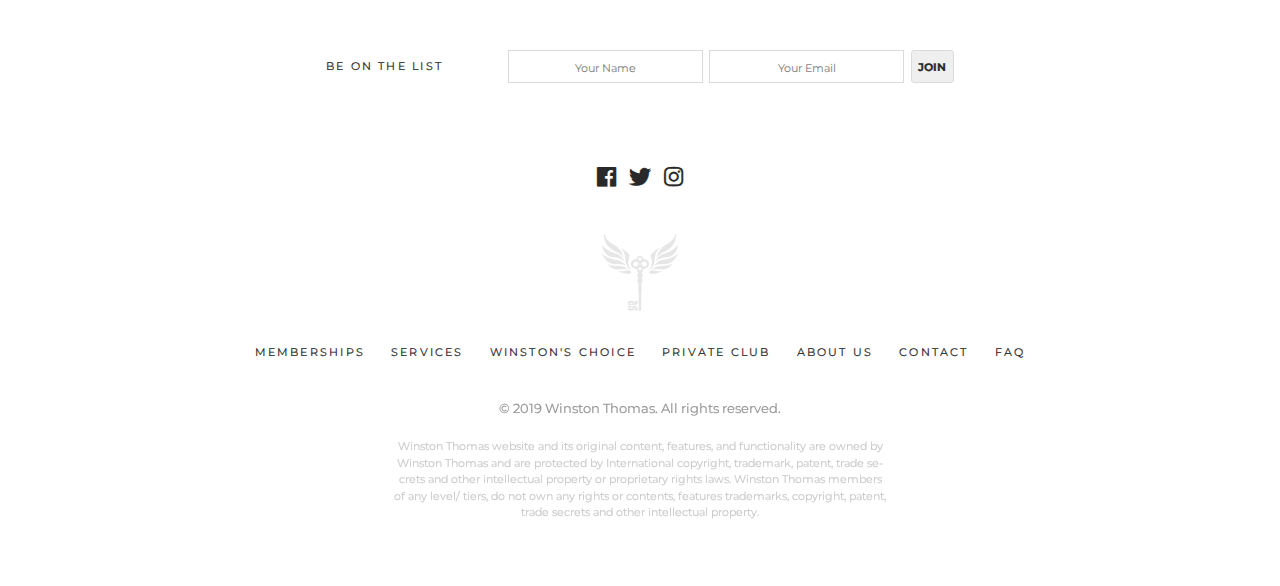
<file: peter.html>
<!DOCTYPE html>
<html lang="en">

<head>
    <meta charset="UTF-8">
    <meta name="viewport" content="width=device-width, initial-scale=1.0">
    <meta http-equiv="X-UA-Compatible" content="ie=edge">
    <title>Winston Thomas</title>
    <link rel="stylesheet" href="./style.css">

    <link rel="shortcut icon" type="image/png" href="./favicon.png" />
</head>

<body class="peter logged-out">
    <!-- <div class="header--sub container-fluid">
        <a href="#">Schedule your totally free consultant call!</a>
        <div class="header--sub-close">x</div>
    </div> -->
    <section id="header">
        <div class="header--outer">
            <div class="header--main container-fluid">
                <div class="header--left">
                    <div class="header--menu-toggle">
                        <i class="far fa-bars"></i>
                    </div>
                </div>
                <div class="header--logo">
                    <!-- <h1>Winston Thomas</h1> -->
                    <img src="./img/layout/logo-text-only.png" alt="">
                    <h6>Your trusted personal assistants</h6>
                </div>
                <div class="header--right">
                    <div class="logged-in">
                        <i class="fal fa-user"></i>s
                    </div>
                    <div class="logged-out">
                        <a href="#" class="button solid medium"><i class="far fa-key-skeleton fa-rotate-180"></i>Sign
                            In</a>
                    </div>
                </div>
            </div>
            <div class="header--menu container-fluid">
                <div class="header--menu-logo"></div>
                <div class="header--menu-wrapper">
                    <div class="header--menu-close">
                        <i class="fal fa-times"></i>
                    </div>
                    <ul class="header--menu-primary">
                        <li class="header--menu-item is-active"><a href="#">Homepage</a></li>
                        <li class="header--menu-item"><a href="#services">Services</a></li>
                        <li class="header--menu-item"><a href="#membership">Memberships</a></li>
                        <li class="header--menu-item"><a href="#winstons-choice">Winston's Choice</a></li>
                        <li class="header--menu-item"><a href="#private-club-peter">Private Club</a></li>
                    </ul>
                    <div class="header--menu-mobile-footer">
                        <ul class="header--menu-mobile-footer-social">
                            <li class="header--menu-mobile-footer-social-item">
                                <a href="#"><i class="fab fa-facebook-square"></i></a>
                            </li>
                            <li class="header--menu-mobile-footer-social-item">
                                <a href="#"><i class="fab fa-twitter-square"></i></a>
                            </li>
                            <li class="header--menu-mobile-footer-social-item">
                                <a href="#"><i class="fab fa-youtube-square"></i></a>
                            </li>
                            <li class="header--menu-mobile-footer-social-item">
                                <a href="#"><i class="fab fa-google-plus-square"></i></a>
                            </li>
                        </ul>
                        <div class="header--menu-mobile-footer-copyright">
                            &copy; 2019 Winston Thomas. All rights reserved.
                        </div>
                    </div>
                </div>
            </div>
        </div>
    </section>
    <div class="header--spacer"></div>

    <section id="hero">
        <div class="hero--carousel">
            <div class="hero--carousel-item">
                <div class="hero--carousel-content">
                    <h1>What do you desire?</h1>
                </div>
                <img src="./img/at-your-service/01.jpg" alt="">
            </div>
            <div class="hero--carousel-item">
                <div class="hero--carousel-content">
                    <!-- <h1>A last minute get away?</h1> -->
                </div>
                <img src="./img/at-your-service/02.jpg" alt="">
            </div>
            <div class="hero--carousel-item">
                <div class="hero--carousel-content">
                    <!-- <h1>Or last second pick up? </h1> -->
                </div>
                <img src="./img/at-your-service/03.jpg" alt="">
            </div>
            <div class="hero--carousel-item">
                <div class="hero--carousel-content">
                    <!-- <h1>Breakfast for two?</h1> -->
                </div>
                <img src="./img/at-your-service/04.jpg" alt="">
            </div>
            <div class="hero--carousel-item">
                <div class="hero--carousel-content">
                    <!-- <h1>Or dinner for 200?</h1> -->
                </div>
                <img src="./img/at-your-service/05.jpg" alt="">
            </div>
            <div class="hero--carousel-item">
                <div class="hero--carousel-content">
                    <!-- <h1>Need a rare cigar?</h1> -->
                </div>
                <img src="./img/at-your-service/06.jpg" alt="">
            </div>
            <div class="hero--carousel-item">
                <div class="hero--carousel-content">
                    <!-- <h1>A tune up for your watch?</h1> -->
                </div>
                <img src="./img/at-your-service/07.jpg" alt="">
            </div>
            <div class="hero--carousel-item">
                <div class="hero--carousel-content">
                    <!-- <h1>Or your boat?</h1> -->
                </div>
                <img src="./img/at-your-service/08.jpg" alt="">
            </div>
            <div class="hero--carousel-item">
                <div class="hero--carousel-content">
                    <!-- <h1>Need a place in London?</h1> -->
                </div>
                <img src="./img/at-your-service/09.jpg" alt="">
            </div>
            <div class="hero--carousel-item">
                <div class="hero--carousel-content">
                    <!-- <h1>or Beijing?</h1> -->
                </div>
                <img src="./img/at-your-service/10.jpg" alt="">
            </div>
            <div class="hero--carousel-item">
                <div class="hero--carousel-content">
                    <!-- <h1>or San Francisco?</h1> -->
                </div>
                <img src="./img/at-your-service/11.jpg" alt="">
            </div>
            <div class="hero--carousel-item">
                <div class="hero--carousel-content">
                    <!-- <h1>Or that last minute tee time?</h1> -->
                </div>
                <img src="./img/at-your-service/12.jpg" alt="">
            </div>
            <div class="hero--carousel-item">
                <div class="hero--carousel-content">
                    <h1>Winston Thomas<br>At Your Service</h1>
                </div>
                <img src="./img/at-your-service/13.jpg" alt="" style="object-position: top;">
            </div>
        </div>
    </section>

    <section id="intro">
        <div class="container">
            <div class="section-title reveal">
                <h5>Who we are</h5>
                <span class="divider small"></span>
            </div>
            <h2>Time for our loved ones, time to pursue our passions, time to indulge our senses. It is the most
                valuable commodity we all have in common. Winston Thomas was founded upon a single vision: To give you
                more time to do the things that truly matter.</h2>
            <h2 class="reveal">Our services give you options to better utilize your everyday schedule. We are your very
                own Personal Assistants. Our goal is to enhance your dynamic lifestyle and connect you to the finest
                things life has to offer. We are at your service every minute of the day, because every moment is
                precious.</h2>
            <img src="./img/signature-peter.png" alt="Winston Thomas" class="signature reveal">
            <p>&nbsp;</p>
            <ul class="intro--menu">
                <li class="intro--menu-link"><a href="#">Become A Member</a></li>
            </ul>
            <!-- <p>more in</p> -->
            <!-- <ul class="intro--menu">
                <li class="intro--menu-link"><a href="#">About Us</a></li>
                <li class="intro--menu-link"><a href="#">Our Services</a></li>
                <li class="intro--menu-link"><a href="#">Memberships</a></li>
            </ul> -->
        </div>
    </section>

    <section id="services">
        <div class="container">
            <div class="section-title">
                <h1>Our Services</h1>
                <h5>Leading concierge<br>& Life-style management services</h5>
                <span class="divider small"></span>
            </div>

            <div class="services--wrapper">
                <div class="services--item">
                    <div class="services--item-image">
                        <img src="./img/services/travel.jpg" alt="">
                    </div>
                    <div class="services--item-info">
                        <h1>Travel</h1>
                        <span class="divider small"></span>
                        <p>Gubergren consetetur est justo duo aliquyam sit. Ipsum ipsum ea ipsum vero elitr accusam.
                            Magna dolor justo diam ut dolores,.</p>
                    </div>
                </div>
                <div class="services--item">
                    <div class="services--item-image">
                        <img src="./img/services/celebrations.jpg" alt="">
                    </div>
                    <div class="services--item-info">
                        <h1>Celebrations</h1>
                        <span class="divider small"></span>
                        <p>Gubergren consetetur est justo duo aliquyam sit. Ipsum ipsum ea ipsum vero elitr accusam.
                            Magna dolor justo diam ut dolores,.</p>
                    </div>
                </div>
                <div class="services--item">
                    <div class="services--item-image">
                        <img src="./img/services/tailored-experiences.jpg" alt="">
                    </div>
                    <div class="services--item-info">
                        <h1>Tailored Experiences</h1>
                        <span class="divider small"></span>
                        <p>Gubergren consetetur est justo duo aliquyam sit. Ipsum ipsum ea ipsum vero elitr accusam.
                            Magna dolor justo diam ut dolores,.</p>
                    </div>
                </div>
                <div class="services--item">
                    <div class="services--item-image">
                        <img src="./img/services/wealth-management.jpg" alt="">
                    </div>
                    <div class="services--item-info">
                        <h1>Wealth Management</h1>
                        <span class="divider small"></span>
                        <p>Gubergren consetetur est justo duo aliquyam sit. Ipsum ipsum ea ipsum vero elitr accusam.
                            Magna dolor justo diam ut dolores,.</p>
                    </div>
                </div>
                <!-- <div class="services--item">
                    <div class="services--item-image">
                        <img src="./img/services/05.jpg" alt="">
                    </div>
                    <div class="services--item-info">
                        <h1>Celebrations</h1>
                    </div>
                </div>
                <div class="services--item">
                    <div class="services--item-image">
                        <img src="./img/services/06.jpg" alt="">
                    </div>
                    <div class="services--item-info">
                        <h1>Education</h1>
                    </div>
                </div>
                <div class="services--item">
                    <div class="services--item-image">
                        <img src="./img/services/07.jpg" alt="">
                    </div>
                    <div class="services--item-info">
                        <h1>Rare Cigars, Wine and Whiskey</h1>
                    </div>
                </div>
                <div class="services--item">
                    <div class="services--item-image">
                        <img src="./img/services/08.jpg" alt="">
                    </div>
                    <div class="services--item-info">
                        <h1>Health</h1>
                    </div>
                </div>
                <div class="services--item">
                    <div class="services--item-image">
                        <img src="./img/services/09.jpg" alt="">
                    </div>
                    <div class="services--item-info">
                        <h1>Wealth Management</h1>
                    </div>
                </div>
                <div class="services--item">
                    <div class="services--item-image">
                        <img src="./img/services/10.jpg" alt="">
                    </div>
                    <div class="services--item-info">
                        <h1>Real Estate</h1>
                    </div>
                </div>
                <div class="services--item">
                    <div class="services--item-image">
                        <img src="./img/services/11.jpg" alt="">
                    </div>
                    <div class="services--item-info">
                        <h1>Gifts</h1>
                    </div>
                </div>
                <div class="services--item">
                    <div class="services--item-image">
                        <img src="./img/services/12.jpg" alt="">
                    </div>
                    <div class="services--item-info">
                        <h1>Art & Auctions</h1>
                    </div>
                </div>
                <div class="services--item">
                    <div class="services--item-image">
                        <img src="./img/services/12.jpg" alt="">
                    </div>
                    <div class="services--item-info">
                        <h1>Personal Shhopping</h1>
                    </div>
                </div> -->
            </div>
            <div class="services--more">
                <a href="#" class="small-text link underline">More Services</a>
            </div>
        </div>
    </section>

    <section id="testimonial">
        <div class="container">
            <span class="divider arrow-up"></span>
            <h5>Customer Testiminials</h5>
            <br>
            <div class="testimonial--carousel">
                <div class="testimonial--carousel-item">
                    <h2>Dolores diam dolore et sit justo ipsum erat no ea. Sed diam at justo lorem. Erat duo aliquyam
                        est
                        takimata.</h2>
                    <h5>Peter P., VAN</h5>
                </div>
                <div class="testimonial--carousel-item">
                    <h2>Accusam invidunt est invidunt diam consetetur dolores, sea labore magna dolore dolor dolore no.
                        Clita nonumy sea magna et sit.</h2>
                    <h5>Minh Ng., VIC</h5>
                </div>
                <div class="testimonial--carousel-item">
                    <h2>Sit est sit elitr nonumy labore sed dolore voluptua amet voluptua. Tempor ipsum aliquyam ipsum
                        vero accusam est duo ipsum.</h2>
                    <h5>Monica Ng., SGN</h5>
                </div>
            </div>
        </div>
    </section>

    <section id="membership">
        <div class="container">
            <div class="section-title">
                <h1>Memberships</h1>
                <h5>Private & Exclusive</h5>
                <span class="divider small"></span>
                <!-- <p>Our Memberships give you options to better utilize your everyday schedule and network with other like
                    minded individuals. We are your very own Concierge and Personal Assistant. Our goal is to enhance
                    your dynamic lifestyle. We are at your service every minute of the day, because every moment is
                    precious.</p> -->
            </div>
            <div class="row">
                <div class="col-md-3">
                    <div class="membership--item master-key">
                        <div class="membership--item-image">
                            <img src="./img/membership/card-master.png" alt="">
                        </div>
                        <div>
                            <div class="membership--item-info">
                                <h2>Master Key</h2>
                                <ul>
                                    <li>World wide Service</li>
                                    <li>12 Months</li>
                                    <li>No Request Fee</li>
                                    <li>Master<br>Monthly Care Package</li>
                                    <li>-</li>
                                    <li>Private Club Access</li>
                                    <li>Bi-yearly<br>Networking Event</li>
                                    <!-- <li>Invivation<br>Only</li> -->
                                </ul>
                            </div>
                            <!-- <div class="membership--item-fee">
                                        <span>$</span>10,000
                                    </div> -->
                            <div class="membership--item-apply">
                                Invitation<br>Only
                            </div>
                        </div>
                    </div>
                </div>
                <div class="col-md-3">
                    <div class="membership--item">
                        <div class="membership--item-image">
                            <img src="./img/membership/card-diamond.png" alt="">
                        </div>
                        <div>
                            <div class="membership--item-info">
                                <h2>Diamond Key</h2>
                                <ul>
                                    <li>Regional Service</li>
                                    <li>12 Months</li>
                                    <li>No Request Fee</li>
                                    <li>Diamond<br>Monthly Care Package</li>
                                    <li>Upgrade Program</li>
                                    <li>Private Club Access</li>
                                    <li>Bi-yearly<br>Networking Event</li>
                                </ul>
                            </div>
                            <div class="membership--item-fee">
                                <span>$</span>10,000
                            </div>
                            <div class="membership--item-apply">
                                <a href="#">Apply</a>
                            </div>
                        </div>
                    </div>
                </div>
                <div class="col-md-3">
                    <div class="membership--item">
                        <div class="membership--item-image">
                            <img src="./img/membership/card-ruby.png" alt="">
                        </div>
                        <div>
                            <div class="membership--item-info">
                                <h2>Ruby Key</h2>
                                <ul>
                                    <li>Regional Service</li>
                                    <li>12 Months</li>
                                    <li>$25 Request Fee</li>
                                    <li>Ruby<br>Monthly Care Package</li>
                                    <li>Upgrade Program</li>
                                    <li class="is-disabled">Private Club Access</li>
                                    <li class="is-disabled">Bi-yearly<br>Networking Event</li>
                                </ul>
                            </div>
                            <div class="membership--item-fee">
                                <span>$</span>7,500
                            </div>
                            <div class="membership--item-apply">
                                <a href="#">Apply</a>
                            </div>
                        </div>
                    </div>
                </div>
                <div class="col-md-3">
                    <div class="membership--item">
                        <div class="membership--item-image">
                            <img src="./img/membership/card-sapphire.png" alt="">
                        </div>
                        <div>
                            <div class="membership--item-info">
                                <h2>Sapphire Key</h2>
                                <ul>
                                    <li>Regional Service</li>
                                    <li>6 Months</li>
                                    <li>$25 Request Fee</li>
                                    <li>Sapphire<br>Monthly Care Package</li>
                                    <li class="is-disabled">Upgrade Program</li>
                                    <li class="is-disabled">Private Club Access</li>
                                    <li class="is-disabled">Bi-yearly<br>Networking Event</li>
                                </ul>
                            </div>
                            <div class="membership--item-fee">
                                <span>$</span>4,500
                            </div>
                            <div class="membership--item-apply">
                                <a href="#">Apply</a>
                            </div>
                        </div>
                    </div>
                </div>
            </div>
            <!-- <div class="membership--item master">
                <div class="membership--item-image">
                    <img src="./img/membership/card-master.png" alt="">
                </div>
                <div>
                    <div class="membership--item-info">
                        <h2>Master</h2>
                        <ul>
                            <li>World Wide Service</li>
                        </ul>
                    </div>
                    <div class="membership--item-fee">
                        Invitation<br>Only
                    </div>
                </div>
            </div> -->
        </div>
    </section>

    <section id="winstons-choice">
        <div class="container">
            <div class="section-title">
                <h1>Winston's Choice</h1>
                <h5>Curated Life-style Notes<br>by Winston Thomas</h5>
                <span class="divider small"></span>
            </div>
            <div class="blog--wrapper">
                <div class="blog--featured">
                    <div class="blog--featured-item">
                        <div class="blog--featured-item-featured">
                            <img src="./img/post-spacex.jpg" alt="">
                        </div>
                        <div class="blog--featured-item-info">
                            <div class="entry-category">Update</div>
                            <a href="#" class="entry-title">Winston Thomas Launch Event</a>
                            <div class="entry-content">Et elitr ipsum eirmod amet clita, ea amet dolor elitr
                                et.</div>
                            <div class="entry-meta">by Winston Thomas &mdash; May 20, 2019</div>
                            <p><a href="#" class="small-text button ghost medium gold">Read this</a></p>
                        </div>

                    </div>
                </div>
                <div class="blog--gallery">
                    <div class="blog--gallery-item">
                        <div class="blog--gallery-item-featured">
                            <img src="./img/contents/winstons-choice-01.jpg" alt="">
                        </div>
                        <div class="blog--gallery-item-info">
                            <div class="entry-category">Services</div>
                            <a href="#" class="entry-title">Takimata voluptua consetetur eos kasd elitr
                                ipsum eirmod</a>
                            <div class="entry-content">Et elitr ipsum eirmod amet clita, ea amet dolor elitr
                                et.</div>
                            <div class="entry-meta">by Peter Park &mdash; May 20, 2019</div>
                        </div>
                    </div>
                    <div class="blog--gallery-item">
                        <div class="blog--gallery-item-featured">
                            <img src="./img/contents/winstons-choice-02.jpg" alt="">
                        </div>
                        <div class="blog--gallery-item-info">
                            <div class="entry-category">Services</div>
                            <a href="#" class="entry-title">Clita lorem accusam kasd aliquyam diam dolor justo,.</a>
                            <div class="entry-content">Et elitr ipsum eirmod amet clita, ea amet dolor elitr
                                et.</div>
                            <div class="entry-meta">by Peter Park &mdash; May 20, 2019</div>
                        </div>
                    </div>
                    <div class="blog--gallery-item">
                        <div class="blog--gallery-item-featured">
                            <img src="./img/contents/winstons-choice-03.jpg" alt="">
                        </div>
                        <div class="blog--gallery-item-info">
                            <div class="entry-category">Services</div>
                            <a href="#" class="entry-title">Tempor dolores consetetur justo consetetur vero invidunt
                                voluptua, tempor et.</a>
                            <div class="entry-content">Et elitr ipsum eirmod amet clita, ea amet dolor elitr
                                et.</div>
                            <div class="entry-meta">by Peter Park &mdash; May 20, 2019</div>
                        </div>
                    </div>
                    <div class="blog--page-link">
                        <a href="#" class="d-none d-md-inline-block small-text link line-right">More post like this</a>
                        <a href="#" class="d-md-none small-text button ghost medium gold">Read this</a>
                    </div>
                </div>
            </div>
        </div>
    </section>

    <section id="private-club-peter">
        <div class="private-club-peter--carousel">
            <div class="private-club-peter--carousel-overlay">
                <div>
                    <h1>Private Club</h1>
                    <h5>Coming Soon</h5>
                </div>
            </div>
            <div class="private-club-peter--carousel-item">
                <img data-flickity-lazyload="./img/private-club/01.jpg" alt="">
            </div>
            <div class="private-club-peter--carousel-item">
                <img data-flickity-lazyload="./img/private-club/02.jpg" alt="">
            </div>
            <div class="private-club-peter--carousel-item">
                <img data-flickity-lazyload="./img/private-club/03.jpg" alt="">
            </div>
            <div class="private-club-peter--carousel-item">
                <img data-flickity-lazyload="./img/private-club/04.jpg" alt="">
            </div>
            <div class="private-club-peter--carousel-item">
                <img data-flickity-lazyload="./img/private-club/05.jpg" alt="">
            </div>
            <div class="private-club-peter--carousel-item">
                <img data-flickity-lazyload="./img/private-club/06.jpg" alt="">
            </div>
            <div class="private-club-peter--carousel-item">
                <img data-flickity-lazyload="./img/private-club/07.jpg" alt="">
            </div>
            <div class="private-club-peter--carousel-item">
                <img data-flickity-lazyload="./img/private-club/08.jpg" alt="">
            </div>
            <div class="private-club-peter--carousel-item">
                <img data-flickity-lazyload="./img/private-club/09.jpg" alt="">
            </div>
            <div class="private-club-peter--carousel-item">
                <img data-flickity-lazyloads="./img/private-club/10.jpg" alt="">
            </div>
        </div>
    </section>

    <section id="enquiry">
        <div class="container">
            <h5>Winston Thomas<br>At Your Service</h5>
            <a href="#">
                <h2>Become a Member</h2>
            </a>
            <span class="divider small"></span>
            <a href="#" style="margin-top: -1rem; margin-bottom: 1rem; display: block;">
                <h5>or<br>schedule consultation</h5>
        </div>
    </section>

    <section id="mailing-list" class="container">
        <div class="mailing-list-title">
            <h2>BE ON THE LIST</h2>
        </div>
        <div class="mailing-list-form">
            <input type="text" placeholder="Your Name">
            <input type="text" placeholder="Your Email">
            <input type="submit" class="button" value="Join">
        </div>
    </section>

    <section id="footer">
        <div class="footer--outer">
            <div class="footer--sub"></div>
            <div class="footer--main">
                <ul class="footer--social">
                    <li class="footer--social-item">
                        <a href="#"><i class="fab fa-facebook"></i></a>
                    </li>
                    <li class="footer--social-item">
                        <a href="#"><i class="fab fa-twitter"></i></a>
                    </li>
                    <li class="footer--social-item">
                        <a href="#"><i class="fab fa-instagram"></i></a>
                    </li>
                </ul>
                <img src="./img/winston-thomas-key-logo.svg" class="footer--logo">
                <ul class="footer--menu">
                    <li class="footer--menu-item"><a href="#">Memberships</a></li>
                    <li class="footer--menu-item"><a href="#">Services</a></li>
                    <li class="footer--menu-item"><a href="#">Winston's Choice</a></li>
                    <li class="footer--menu-item"><a href="#">Private Club</a></li>
                    <li class="footer--menu-item"><a href="#">About Us</a></li>
                    <li class="footer--menu-item"><a href="#">Contact</a></li>
                    <li class="footer--menu-item"><a href="#">FAQ</a></li>
                </ul>
            </div>
            <div class="footer--copyright">
                &copy; 2019 Winston Thomas. All rights reserved.
            </div>
            <div class="footer--extra">
                Winston Thomas website and its original content, features, and functionality are owned by Winston Thomas
                and are protected by International copyright, trademark, patent, trade secrets and other intellectual
                property or proprietary rights laws. Winston Thomas members of any level/ tiers, do not own any rights
                or contents, features trademarks, copyright, patent, trade secrets and other intellectual property.
            </div>
        </div>
    </section>

    <!-- Javascript -->

    <script src="./js/jquery.js"></script>
    <script src="./js/jquery.typed.js"></script>
    <script src="./js/jquery.flickity.js"></script>
    <script src="./js/scrollreveal.js"></script>
    <script src="./js/app.js"></script>

</body>

</html>
</file>
<file: style.css>
/* ==========================================================================
   Normalize.scss settings
   ========================================================================== */
/**
 * Includes legacy browser support IE6/7
 *
 * Set to false if you want to drop support for IE6 and IE7
 */
/* Base
    ========================================================================== */
/**
  * 1. Set default font family to sans-serif.
  * 2. Prevent iOS and IE text size adjust after device orientation change,
  *    without disabling user zoom.
  * 3. Corrects text resizing oddly in IE 6/7 when body `font-size` is set using
  *  `em` units.
  */
@import url("addons/jquery.modal.css");
@import url("addons/jquery.flickity.css");
@import url("addons/fontawesome/all.css");
@import url("addons/bootstrap-grid.css");
@import url("https://fonts.googleapis.com/css?family=Montserrat:400,600&display=swap&subset=vietnamese");
@import url("https://fonts.googleapis.com/css?family=Prata&display=swap&subset=vietnamese");
html {
  font-family: sans-serif;
  /* 1 */
  -ms-text-size-adjust: 100%;
  /* 2 */
  -webkit-text-size-adjust: 100%;
  /* 2 */
}

/**
  * Remove default margin.
  */
body {
  margin: 0;
}

/* HTML5 display definitions
    ========================================================================== */
/**
  * Correct `block` display not defined for any HTML5 element in IE 8/9.
  * Correct `block` display not defined for `details` or `summary` in IE 10/11
  * and Firefox.
  * Correct `block` display not defined for `main` in IE 11.
  */
article,
aside,
details,
figcaption,
figure,
footer,
header,
hgroup,
main,
menu,
nav,
section,
summary {
  display: block;
}

/**
  * 1. Correct `inline-block` display not defined in IE 6/7/8/9 and Firefox 3.
  * 2. Normalize vertical alignment of `progress` in Chrome, Firefox, and Opera.
  */
audio,
canvas,
progress,
video {
  display: inline-block;
  /* 1 */
  vertical-align: baseline;
  /* 2 */
}

/**
  * Prevents modern browsers from displaying `audio` without controls.
  * Remove excess height in iOS 5 devices.
  */
audio:not([controls]) {
  display: none;
  height: 0;
}

/**
  * Address `[hidden]` styling not present in IE 8/9/10.
  * Hide the `template` element in IE 8/9/10/11, Safari, and Firefox < 22.
  */
[hidden],
template {
  display: none;
}

/* Links
    ========================================================================== */
/**
  * Remove the gray background color from active links in IE 10.
  */
a {
  background-color: transparent;
}

/**
  * Improve readability of focused elements when they are also in an
  * active/hover state.
  */
a:active, a:hover {
  outline: 0;
}

/* Text-level semantics
    ========================================================================== */
/**
  * Address styling not present in IE 8/9/10/11, Safari, and Chrome.
  */
abbr[title] {
  border-bottom: 1px dotted;
}

/**
  * Address style set to `bolder` in Firefox 4+, Safari, and Chrome.
  */
b,
strong {
  font-weight: bold;
}

/**
  * Address styling not present in Safari and Chrome.
  */
dfn {
  font-style: italic;
}

/**
  * Address variable `h1` font-size and margin within `section` and `article`
  * contexts in Firefox 4+, Safari, and Chrome.
  */
h1 {
  font-size: 2em;
  margin: 0.67em 0;
}

/**
  * Addresses styling not present in IE 8/9.
  */
mark {
  background: #ff0;
  color: #000;
}

/**
  * Address inconsistent and variable font size in all browsers.
  */
small {
  font-size: 80%;
}

/**
  * Prevent `sub` and `sup` affecting `line-height` in all browsers.
  */
sub,
sup {
  font-size: 75%;
  line-height: 0;
  position: relative;
  vertical-align: baseline;
}

sup {
  top: -0.5em;
}

sub {
  bottom: -0.25em;
}

/* Embedded content
    ========================================================================== */
/**
  * 1. Remove border when inside `a` element in IE 8/9/10.
  * 2. Improves image quality when scaled in IE 7.
  */
img {
  border: 0;
}

/**
  * Correct overflow not hidden in IE 9/10/11.
  */
svg:not(:root) {
  overflow: hidden;
}

/* Grouping content
    ========================================================================== */
/**
  * Address margin not present in IE 8/9 and Safari.
  */
figure {
  margin: 1em 40px;
}

/**
  * Address differences between Firefox and other browsers.
  */
hr {
  -webkit-box-sizing: content-box;
          box-sizing: content-box;
  height: 0;
}

/**
  * Contain overflow in all browsers.
  */
pre {
  overflow: auto;
}

/**
  * Address odd `em`-unit font size rendering in all browsers.
  * Correct font family set oddly in IE 6, Safari 4/5, and Chrome.
  */
code,
kbd,
pre,
samp {
  font-family: monospace, monospace;
  font-size: 1em;
}

/* Forms
    ========================================================================== */
/**
  * Known limitation: by default, Chrome and Safari on OS X allow very limited
  * styling of `select`, unless a `border` property is set.
  */
/**
  * 1. Correct color not being inherited.
  *  Known issue: affects color of disabled elements.
  * 2. Correct font properties not being inherited.
  * 3. Address margins set differently in Firefox 4+, Safari, and Chrome.
  * 4. Improves appearance and consistency in all browsers.
  */
button,
input,
optgroup,
select,
textarea {
  color: inherit;
  /* 1 */
  font: inherit;
  /* 2 */
  margin: 0;
  /* 3 */
}

/**
  * Address `overflow` set to `hidden` in IE 8/9/10/11.
  */
button {
  overflow: visible;
}

/**
  * Address inconsistent `text-transform` inheritance for `button` and `select`.
  * All other form control elements do not inherit `text-transform` values.
  * Correct `button` style inheritance in Firefox, IE 8/9/10/11, and Opera.
  * Correct `select` style inheritance in Firefox.
  */
button,
select {
  text-transform: none;
}

/**
  * 1. Avoid the WebKit bug in Android 4.0.* where (2) destroys native `audio`
  *  and `video` controls.
  * 2. Correct inability to style clickable `input` types in iOS.
  * 3. Improve usability and consistency of cursor style between image-type
  *  `input` and others.
  * 4. Removes inner spacing in IE 7 without affecting normal text inputs.
  *  Known issue: inner spacing remains in IE 6.
  */
button,
html input[type="button"],
input[type="reset"],
input[type="submit"] {
  -webkit-appearance: button;
  /* 2 */
  cursor: pointer;
  /* 3 */
}

/**
  * Re-set default cursor for disabled elements.
  */
button[disabled],
html input[disabled] {
  cursor: default;
}

/**
  * Remove inner padding and border in Firefox 4+.
  */
button::-moz-focus-inner,
input::-moz-focus-inner {
  border: 0;
  padding: 0;
}

/**
  * Address Firefox 4+ setting `line-height` on `input` using `!important` in
  * the UA stylesheet.
  */
input {
  line-height: normal;
}

/**
  * 1. Address box sizing set to `content-box` in IE 8/9/10.
  * 2. Remove excess padding in IE 8/9/10.
  *  Known issue: excess padding remains in IE 6.
  */
input[type="checkbox"],
input[type="radio"] {
  -webkit-box-sizing: border-box;
          box-sizing: border-box;
  /* 1 */
  padding: 0;
  /* 2 */
}

/**
  * Fix the cursor style for Chrome's increment/decrement buttons. For certain
  * `font-size` values of the `input`, it causes the cursor style of the
  * decrement button to change from `default` to `text`.
  */
input[type="number"]::-webkit-inner-spin-button,
input[type="number"]::-webkit-outer-spin-button {
  height: auto;
}

/**
  * 1. Address `appearance` set to `searchfield` in Safari and Chrome.
  * 2. Address `box-sizing` set to `border-box` in Safari and Chrome.
  */
input[type="search"] {
  -webkit-appearance: textfield;
  /* 1 */
  -webkit-box-sizing: content-box;
          box-sizing: content-box;
  /* 2 */
}

/**
  * Remove inner padding and search cancel button in Safari and Chrome on OS X.
  * Safari (but not Chrome) clips the cancel button when the search input has
  * padding (and `textfield` appearance).
  */
input[type="search"]::-webkit-search-cancel-button,
input[type="search"]::-webkit-search-decoration {
  -webkit-appearance: none;
}

/**
  * Define consistent border, margin, and padding.
  */
fieldset {
  border: 1px solid #c0c0c0;
  margin: 0 2px;
  padding: 0.35em 0.625em 0.75em;
}

/**
  * 1. Correct `color` not being inherited in IE 8/9/10/11.
  * 2. Remove padding so people aren't caught out if they zero out fieldsets.
  * 3. Corrects text not wrapping in Firefox 3.
  * 4. Corrects alignment displayed oddly in IE 6/7.
  */
legend {
  border: 0;
  /* 1 */
  padding: 0;
  /* 2 */
}

/**
  * Remove default vertical scrollbar in IE 8/9/10/11.
  */
textarea {
  overflow: auto;
}

/**
  * Don't inherit the `font-weight` (applied by a rule above).
  * NOTE: the default cannot safely be changed in Chrome and Safari on OS X.
  */
optgroup {
  font-weight: bold;
}

/* Tables
    ========================================================================== */
/**
  * Remove most spacing between table cells.
  */
table {
  border-collapse: collapse;
  border-spacing: 0;
}

td,
th {
  padding: 0;
}

@font-face {
  font-family: 'Bodoni';
  src: url("./addons/bodoni/bodoni.eot?#iefix") format("embedded-opentype"), url("./addons/bodoni/bodoni.woff2") format("woff2"), url("./addons/bodoni/bodoni.woff") format("woff"), url("./addons/bodoni/bodoni.ttf") format("truetype"), url("./addons/bodoni/bodoni.svg#LTC Bodoni 175 W01 Regular") format("svg");
}

html {
  position: relative;
  font-family: 'Montserrat', sans-serif;
  font-size: 13px;
  color: #292929;
  line-height: 1.5;
  -webkit-font-smoothing: antialiased;
  -moz-osx-font-smoothing: grayscale;
  -webkit-text-stroke-width: 0.2px;
  scroll-behavior: smooth;
}

body {
  position: relative;
  background-color: #ffffff;
}

body.page-home {
  background-color: white;
}

body.logged-in .logged-in {
  display: initial;
}

body.logged-in .logged-out {
  display: none !important;
}

body.logged-out .logged-out {
  display: initial;
}

body.logged-out .logged-in {
  display: none !important;
}

* {
  -webkit-user-select: none;
     -moz-user-select: none;
      -ms-user-select: none;
          user-select: none;
}

a {
  color: inherit;
  text-decoration: none;
  -webkit-transition: all .25s;
  transition: all .25s;
}

* + h1,
* + h2,
* + h3,
* + h4,
* + h5,
* + h6,
* + p {
  margin-bottom: 1.5rem;
}

h1,
h2,
h3,
h4,
h5,
h6,
p,
.h1,
.h2,
.h3,
.h4,
.h5,
.h6 {
  margin: 0;
}

h1 + *,
h2 + *,
h3 + *,
h4 + *,
h5 + *,
h6 + *,
p + *,
.h1 + *,
.h2 + *,
.h3 + *,
.h4 + *,
.h5 + *,
.h6 + * {
  margin-top: 1.5rem;
}

h1 {
  font-size: 3rem;
  font-weight: normal;
  font-family: "Bodoni", serif;
  text-transform: none;
  line-height: 1.5;
}

h2 {
  font-size: 2rem;
  font-weight: normal;
  font-family: "Bodoni", serif;
  text-transform: none;
  line-height: 1.5;
  -webkit-text-stroke-width: 0.2px;
}

h3 {
  font-size: 1.5rem;
  font-weight: normal;
  font-family: "Bodoni", serif;
  text-transform: none;
  line-height: 1.5;
  -webkit-text-stroke-width: 0.2px;
}

h4 {
  font-size: 1.25rem;
  font-weight: normal;
  font-family: "Bodoni", serif;
  text-transform: none;
  line-height: 1.5;
  -webkit-text-stroke-width: 0.2px;
}

h5 {
  font-size: 0.85rem;
  font-weight: bold;
  font-family: "Montserrat", sans-serif;
  text-transform: uppercase;
  line-height: 1.5;
}

h6 {
  font-size: 0.85rem;
  font-weight: bold;
  font-family: "Montserrat", sans-serif;
  text-transform: uppercase;
  line-height: 1.5;
}

section {
  position: relative;
}

section:not(#header) {
  padding-top: 5rem;
  padding-bottom: 5rem;
}

section + section {
  margin-top: 1rem;
}

.container {
  width: 100%;
  padding-right: 1rem;
  padding-left: 1rem;
  margin-right: auto;
  margin-left: auto;
}

@media (max-width: 767px) {
  .container {
    max-width: 540px;
  }
}

@media (min-width: 768px) {
  .container {
    max-width: 720px;
  }
}

@media (min-width: 992px) {
  .container {
    max-width: 960px;
  }
}

@media (min-width: 1200px) {
  .container {
    max-width: 1140px;
  }
}

.container-fluid {
  padding: 0 1rem;
}

@media (min-width: 992px) {
  .container-fluid {
    padding: 0 5vw;
  }
}

input {
  border: 1px solid #dadada;
  height: 2.5rem;
  padding: .5rem;
  border-radius: 0;
  -webkit-box-shadow: none;
          box-shadow: none;
  -webkit-appearance: none;
  -webkit-user-select: text;
}

input::-webkit-input-placeholder {
  color: rgba(41, 41, 41, 0.5);
  font-size: .85rem;
}

input:-ms-input-placeholder {
  color: rgba(41, 41, 41, 0.5);
  font-size: .85rem;
}

input::-ms-input-placeholder {
  color: rgba(41, 41, 41, 0.5);
  font-size: .85rem;
}

input::placeholder {
  color: rgba(41, 41, 41, 0.5);
  font-size: .85rem;
}

.button {
  display: -webkit-inline-box;
  display: -ms-inline-flexbox;
  display: inline-flex;
  -webkit-box-align: center;
      -ms-flex-align: center;
          align-items: center;
  -webkit-box-pack: center;
      -ms-flex-pack: center;
          justify-content: center;
  text-transform: uppercase;
  font-size: .85rem;
  font-weight: bold;
  border-radius: .25rem;
}

.button i {
  margin-right: .5rem;
}

.button.medium {
  height: 3rem;
  padding: 0 2rem;
}

.button.solid {
  background: #03afff;
  color: white;
}

.button.ghost {
  background: transparent;
  border: 1px solid #dadada;
  border-width: .1rem;
}

.button.ghost.gold {
  border-color: #d2bc8f;
}

.small-text {
  font-size: 0.85rem;
  font-weight: bold;
  font-family: "Montserrat", sans-serif;
  text-transform: uppercase;
  line-height: 1.5;
}

.link.underline {
  border-bottom: .1rem solid currentColor;
  padding-bottom: .3rem;
}

.link.line-right {
  margin-right: -2.5rem;
}

.link.line-right:after {
  content: '';
  display: inline-block;
  height: 1px;
  width: 5rem;
  margin-bottom: 0.25em;
  margin-left: 0.5em;
  background-image: -webkit-gradient(linear, left top, right top, from(currentColor), to(transparent));
  background-image: linear-gradient(to right, currentColor, transparent);
  -webkit-transition: all .5s;
  transition: all .5s;
}

.link.line-right:hover:after {
  width: 10rem;
}

.divider {
  position: relative;
  display: inline-block;
  margin-top: 1.5rem;
  margin-bottom: 3rem;
  height: 1px;
  width: 20rem;
  --color-divider: #b3b3b3;
  background-image: -webkit-gradient(linear, left top, right top, from(transparent), color-stop(var(--color-divider)), to(transparent));
  background-image: linear-gradient(to right, transparent, var(--color-divider), transparent);
  background-repeat: no-repeat;
}

.divider.small {
  width: 10rem;
}

.divider.gold {
  --color-divider: #d2bc8f;
}

@media (min-width: 992px) {
  .divider.left {
    width: 10rem;
    background-image: -webkit-gradient(linear, left top, right top, from(var(--color-divider)), to(transparent));
    background-image: linear-gradient(to right, var(--color-divider), transparent);
  }
}

.divider.arrow-up:after {
  content: "";
  position: absolute;
  z-index: 1;
  top: -3.25px;
  left: calc(50% - 7px);
  width: 6.5px;
  height: 6.5px;
  -webkit-transform: rotate(45deg);
          transform: rotate(45deg);
  background-color: white;
  border-top: 1px solid var(--color-divider);
  border-left: 1px solid var(--color-divider);
}

.section-title {
  display: -webkit-box;
  display: -ms-flexbox;
  display: flex;
  -webkit-box-orient: vertical;
  -webkit-box-direction: normal;
      -ms-flex-direction: column;
          flex-direction: column;
  -webkit-box-align: center;
      -ms-flex-align: center;
          align-items: center;
  -webkit-box-pack: center;
      -ms-flex-pack: center;
          justify-content: center;
  text-align: center;
}

.section-title h5 {
  margin: .5rem 0 0;
}

@media (min-width: 992px) {
  .section-title.left {
    -webkit-box-align: start;
        -ms-flex-align: start;
            align-items: flex-start;
    text-align: left;
  }
  .section-title.left .divider {
    margin-left: 0;
  }
}

.section-title.gold h1,
.section-title.gold h2,
.section-title.gold h3,
.section-title.gold h4,
.section-title.gold h5,
.section-title.gold h6 {
  color: #d2bc8f;
}

.section-title p {
  width: 90%;
  max-width: 50rem;
  font-family: "Bodoni", serif;
  font-size: 1.5rem;
  margin-top: -2rem;
  margin-bottom: 4rem;
}

.flickity-page-dots {
  max-width: 10rem;
  display: -webkit-box;
  display: -ms-flexbox;
  display: flex;
  -webkit-box-align: center;
      -ms-flex-align: center;
          align-items: center;
  -webkit-box-pack: center;
      -ms-flex-pack: center;
          justify-content: center;
  left: 0;
  right: 0;
  margin: 0 auto;
}

.flickity-page-dots .dot {
  display: inline-block;
  width: 5rem;
  height: .2rem;
  margin: 0;
  background: #292929;
  border-radius: 0;
  opacity: 0.25;
  cursor: pointer;
}

.flickity-button {
  z-index: 5;
}

/* big buttons, no circle */
.flickity-prev-next-button {
  width: 2rem;
  height: 2rem;
  background: transparent;
}

/* arrow color */
.flickity-prev-next-button.no-svg {
  color: white;
}

.flickity-prev-next-button:hover {
  background: transparent;
}

.modal {
  border-radius: .5rem;
  width: auto;
  max-width: 90%;
  padding: 2rem;
  -webkit-box-shadow: 0 0 50px rgba(0, 0, 0, 0.25);
          box-shadow: 0 0 50px rgba(0, 0, 0, 0.25);
}

.modal a.close-modal {
  position: absolute;
  top: -3.5rem;
  right: 0;
  width: 1.5rem;
  height: 1.5rem;
  border: 0;
  background-image: url("./img/icons/close-white.svg");
  background-repeat: no-repeat;
  background-size: 1rem;
  background-position: center;
  background-color: rgba(0, 0, 0, 0);
}

#header {
  position: fixed;
  top: 0;
  width: 100%;
  -webkit-box-shadow: 0 5px 10px rgba(41, 41, 41, 0.125);
          box-shadow: 0 5px 10px rgba(41, 41, 41, 0.125);
  -webkit-transition: all .25s;
  transition: all .25s;
  z-index: 999;
}

.header--outer {
  background-color: white;
}

.header--main {
  display: -webkit-box;
  display: -ms-flexbox;
  display: flex;
  -webkit-box-align: center;
      -ms-flex-align: center;
          align-items: center;
  -webkit-box-pack: justify;
      -ms-flex-pack: justify;
          justify-content: space-between;
  -webkit-transition: all .25s;
  transition: all .25s;
}

.header--main > * {
  width: 100%;
}

.header--left {
  position: absolute;
  display: -webkit-box;
  display: -ms-flexbox;
  display: flex;
  -webkit-box-align: center;
      -ms-flex-align: center;
          align-items: center;
  -webkit-box-pack: start;
      -ms-flex-pack: start;
          justify-content: flex-start;
}

@media (min-width: 992px) {
  .header--left {
    position: relative;
    display: -webkit-box;
    display: -ms-flexbox;
    display: flex;
  }
}

.header--right {
  display: none;
  -webkit-box-align: center;
      -ms-flex-align: center;
          align-items: center;
  -webkit-box-pack: end;
      -ms-flex-pack: end;
          justify-content: flex-end;
}

@media (min-width: 992px) {
  .header--right {
    display: -webkit-box;
    display: -ms-flexbox;
    display: flex;
  }
}

.header--logo {
  display: -webkit-box;
  display: -ms-flexbox;
  display: flex;
  -webkit-box-orient: vertical;
  -webkit-box-direction: normal;
      -ms-flex-direction: column;
          flex-direction: column;
  -webkit-box-align: center;
      -ms-flex-align: center;
          align-items: center;
  -webkit-box-pack: center;
      -ms-flex-pack: center;
          justify-content: center;
  height: 4rem;
  width: 30rem;
  -webkit-transform: scale(0.75);
          transform: scale(0.75);
  margin: 1rem auto;
  -webkit-transition: all .25s, max-height .5s;
  transition: all .25s, max-height .5s;
}

@media (min-width: 992px) {
  .header--logo {
    -ms-flex-negative: 0;
        flex-shrink: 0;
    -webkit-transform: scale(1);
            transform: scale(1);
    margin: 2rem auto;
  }
}

.header--logo * {
  margin: 0;
  line-height: 1;
  white-space: nowrap;
}

.header--logo img {
  height: auto;
  width: 100%;
}

.header--logo h6 {
  margin-top: 1rem;
  font-size: .85rem;
  -webkit-transition: all .25s;
  transition: all .25s;
}

.header--sub {
  position: absolute;
  top: 0;
  left: 0;
  right: 0;
  display: -webkit-box;
  display: -ms-flexbox;
  display: flex;
  -webkit-box-align: center;
      -ms-flex-align: center;
          align-items: center;
  -webkit-box-pack: center;
      -ms-flex-pack: center;
          justify-content: center;
  height: 2rem;
  font-size: .75rem;
  color: white;
  background-color: #292929;
  z-index: 99;
}

.header--sub-close {
  position: absolute;
  top: 0;
  right: 5vw;
  display: -webkit-box;
  display: -ms-flexbox;
  display: flex;
  -webkit-box-align: center;
      -ms-flex-align: center;
          align-items: center;
  -webkit-box-pack: center;
      -ms-flex-pack: center;
          justify-content: center;
  height: 2rem;
  width: 2rem;
  text-align: center;
  cursor: pointer;
}

.header--menu {
  display: -webkit-box;
  display: -ms-flexbox;
  display: flex;
  -webkit-box-align: center;
      -ms-flex-align: center;
          align-items: center;
  -webkit-box-pack: center;
      -ms-flex-pack: center;
          justify-content: center;
}

@media (min-width: 992px) {
  .header--menu {
    display: -webkit-box;
    display: -ms-flexbox;
    display: flex;
  }
}

.header--menu-toggle {
  display: -webkit-box;
  display: -ms-flexbox;
  display: flex;
  width: 1rem;
  height: 2rem;
  -webkit-box-align: center;
      -ms-flex-align: center;
          align-items: center;
  -webkit-box-pack: start;
      -ms-flex-pack: start;
          justify-content: flex-start;
}

@media (min-width: 992px) {
  .header--menu-toggle {
    display: none;
  }
}

.header--menu-close {
  display: none;
  position: fixed;
  top: 1rem;
  left: 0;
  left: 0;
  width: 100%;
  height: 2rem;
  -webkit-box-align: center;
      -ms-flex-align: center;
          align-items: center;
  -webkit-box-pack: center;
      -ms-flex-pack: center;
          justify-content: center;
}

@media (min-width: 992px) {
  .header--menu-close {
    display: none;
  }
}

.header--menu-wrapper {
  position: fixed;
  top: 0;
  left: 0;
  display: -webkit-box;
  display: -ms-flexbox;
  display: flex;
  -webkit-box-align: center;
      -ms-flex-align: center;
          align-items: center;
  -webkit-box-pack: center;
      -ms-flex-pack: center;
          justify-content: center;
  -webkit-box-orient: vertical;
  -webkit-box-direction: normal;
      -ms-flex-direction: column;
          flex-direction: column;
  visibility: hidden;
  opacity: 0;
  width: 100%;
  height: 100%;
  background-color: white;
  -webkit-transition: all .5s;
  transition: all .5s;
}

@media (min-width: 992px) {
  .header--menu-wrapper {
    position: unset;
    top: unset;
    left: unset;
    width: unset;
    height: unset;
    visibility: visible;
    opacity: 1;
  }
}

.header--menu-wrapper.is-active {
  visibility: visible;
  opacity: 1;
  -webkit-transition: all .5s;
  transition: all .5s;
}

.header--menu-wrapper.is-active .header--menu-close {
  display: -webkit-box;
  display: -ms-flexbox;
  display: flex;
}

@media (min-width: 992px) {
  .header--menu-wrapper.is-active .header--menu-close {
    display: none;
  }
}

.header--menu-wrapper > ul {
  list-style: none;
  display: -webkit-box;
  display: -ms-flexbox;
  display: flex;
  -webkit-box-orient: vertical;
  -webkit-box-direction: normal;
      -ms-flex-direction: column;
          flex-direction: column;
  -webkit-box-align: center;
      -ms-flex-align: center;
          align-items: center;
  margin: 0;
  padding: 0;
  margin-top: -10rem;
}

@media (min-width: 992px) {
  .header--menu-wrapper > ul {
    -webkit-box-orient: horizontal;
    -webkit-box-direction: normal;
        -ms-flex-direction: row;
            flex-direction: row;
    margin-top: 0;
  }
}

.header--menu-wrapper > ul .header--menu-item {
  position: relative;
  opacity: .5;
  display: -webkit-box;
  display: -ms-flexbox;
  display: flex;
  -webkit-box-align: center;
      -ms-flex-align: center;
          align-items: center;
  -webkit-box-pack: center;
      -ms-flex-pack: center;
          justify-content: center;
  height: 3rem;
  text-transform: uppercase;
  font-size: .85rem;
  font-weight: bold;
  padding: 0 1.5rem;
  cursor: pointer;
}

@media (min-width: 992px) {
  .header--menu-wrapper > ul .header--menu-item + .header--menu-item {
    margin-left: 1rem;
  }
}

@media (min-width: 992px) {
  .header--menu-wrapper > ul .header--menu-item {
    opacity: 1;
  }
}

.header--menu-wrapper > ul .header--menu-item:after {
  content: '';
  position: absolute;
  bottom: 0;
  left: 0;
  right: 0;
  display: block;
  height: 0.2rem;
  width: 100%;
  background-color: transparent;
  -webkit-transition: all .5s;
  transition: all .5s;
}

.header--menu-wrapper > ul .header--menu-item:hover {
  opacity: 1;
}

@media (min-width: 992px) {
  .header--menu-wrapper > ul .header--menu-item:hover:after {
    background-color: #dadada;
  }
}

.header--menu-wrapper > ul .header--menu-item.is-active {
  opacity: 1;
}

@media (min-width: 992px) {
  .header--menu-wrapper > ul .header--menu-item.is-active:after {
    background-color: #292929;
  }
}

.header--menu-mobile-footer {
  position: absolute;
  bottom: 2rem;
}

@media (min-width: 992px) {
  .header--menu-mobile-footer {
    display: none;
  }
}

.header--menu-mobile-footer-social {
  list-style: none;
  display: -webkit-box;
  display: -ms-flexbox;
  display: flex;
  -webkit-box-align: center;
      -ms-flex-align: center;
          align-items: center;
  -webkit-box-pack: center;
      -ms-flex-pack: center;
          justify-content: center;
  margin: 1rem 0;
  padding: 0;
}

.header--menu-mobile-footer-social-item {
  margin: 0 .5rem;
}

.header--menu-mobile-footer-copyright {
  opacity: .5;
  margin: 1rem 0 0;
  font-size: .85rem;
}

@media (min-width: 992px) {
  .header--menu-mobile-footer-copyright {
    margin: 0;
  }
}

#header.is-scroll {
  margin-top: 0;
}

@media (min-width: 992px) {
  #header.is-scroll {
    margin-top: -3rem;
  }
}

#header.is-scroll .header--main {
  -webkit-transform: translateY(0);
          transform: translateY(0);
}

@media (min-width: 992px) {
  #header.is-scroll .header--main {
    -webkit-transform: translateY(3rem);
            transform: translateY(3rem);
  }
}

#header.is-scroll .header--logo {
  margin: 0 auto;
  -webkit-transform: scale(0.75);
          transform: scale(0.75);
}

#header.is-scroll .header--logo h6 {
  display: none;
}

@media (min-width: 992px) {
  #header.is-scroll .header--menu {
    -webkit-transform: scale(0);
            transform: scale(0);
  }
}

#header.is-scroll.is-scroll-up {
  margin-top: 0;
}

#header.is-scroll.is-scroll-up .header--main {
  -webkit-transform: translateY(0);
          transform: translateY(0);
}

#header.is-scroll.is-scroll-up .header--logo {
  -webkit-transform: scale(0.75);
          transform: scale(0.75);
}

@media (min-width: 992px) {
  #header.is-scroll.is-scroll-up .header--menu {
    -webkit-transform: scale(1);
            transform: scale(1);
  }
}

#footer {
  padding: 5rem 0;
}

.footer--outer {
  position: relative;
  display: -webkit-box;
  display: -ms-flexbox;
  display: flex;
  -webkit-box-orient: vertical;
  -webkit-box-direction: normal;
      -ms-flex-direction: column;
          flex-direction: column;
  -webkit-box-align: center;
      -ms-flex-align: center;
          align-items: center;
  -webkit-box-pack: center;
      -ms-flex-pack: center;
          justify-content: center;
}

.footer--outer:after {
  content: '';
  position: absolute;
  top: -4rem;
  display: block;
  height: 8rem;
  width: 8rem;
  background-image: url("./img/winston-thomas-key-logo.svg");
  background-size: contain;
  background-repeat: no-repeat;
  background-position: center;
  -webkit-filter: grayscale(1);
          filter: grayscale(1);
  opacity: .125;
  z-index: -1;
}

.footer--menu {
  list-style: none;
  display: -webkit-box;
  display: -ms-flexbox;
  display: flex;
  -webkit-box-align: center;
      -ms-flex-align: center;
          align-items: center;
  -webkit-box-pack: center;
      -ms-flex-pack: center;
          justify-content: center;
  -ms-flex-wrap: wrap;
      flex-wrap: wrap;
  margin: 0;
  padding: 0;
}

.footer--menu-item {
  font-size: 0.85rem;
  font-weight: bold;
  font-family: "Montserrat", sans-serif;
  text-transform: uppercase;
  line-height: 1.5;
  margin: .5rem 1rem;
}

.footer--social {
  list-style: none;
  display: -webkit-box;
  display: -ms-flexbox;
  display: flex;
  -webkit-box-align: center;
      -ms-flex-align: center;
          align-items: center;
  -webkit-box-pack: center;
      -ms-flex-pack: center;
          justify-content: center;
  margin: 3rem 0;
  padding: 0;
}

.footer--social-item {
  margin: 0 .5rem;
}

.footer--copyright {
  opacity: .5;
  margin: 1rem 0 0;
}

@media (min-width: 992px) {
  .footer--copyright {
    margin: 0;
  }
}

.footer--extra {
  opacity: .25;
  max-width: 40rem;
  font-size: .85rem;
  text-align: center;
  -webkit-hyphens: auto;
      -ms-hyphens: auto;
          hyphens: auto;
  margin: 1.5rem 0 0;
  padding: 0 1rem;
  -webkit-transition: all .5s;
  transition: all .5s;
}

.footer--extra:hover {
  opacity: .75;
}

#hero {
  display: block;
  width: 100%;
  height: 100vh;
  padding: 0 !important;
}

.hero--carousel .flickity-page-dots {
  max-width: 18rem;
  display: -webkit-box;
  display: -ms-flexbox;
  display: flex;
  -webkit-box-align: center;
      -ms-flex-align: center;
          align-items: center;
  -webkit-box-pack: center;
      -ms-flex-pack: center;
          justify-content: center;
  left: 0;
  right: 0;
  bottom: -1.5rem;
  margin: 0 auto;
}

.hero--carousel .flickity-slider {
  -webkit-transform: none !important;
  transform: none !important;
}

.hero--carousel .dot {
  display: inline-block;
  width: 5rem;
  height: .2rem;
  margin: 0;
  background: #292929;
  border-radius: 0;
  opacity: 0.25;
  cursor: pointer;
}

.hero--carousel-overlay {
  position: absolute;
  top: 0;
  left: 0;
  z-index: 2;
  display: -webkit-box;
  display: -ms-flexbox;
  display: flex;
  -webkit-box-orient: vertical;
  -webkit-box-direction: normal;
      -ms-flex-direction: column;
          flex-direction: column;
  -webkit-box-align: center;
      -ms-flex-align: center;
          align-items: center;
  -webkit-box-pack: center;
      -ms-flex-pack: center;
          justify-content: center;
  width: 100%;
  height: 100%;
  color: white;
  text-align: center;
  text-shadow: 0 0 50px #292929;
  background-image: -webkit-gradient(linear, left top, left bottom, from(rgba(0, 0, 0, 0)), to(rgba(0, 0, 0, 0.5)));
  background-image: linear-gradient(to bottom, rgba(0, 0, 0, 0) 0%, rgba(0, 0, 0, 0.5) 100%);
}

.hero--carousel-overlay h1 {
  text-transform: uppercase;
  font-size: 3rem;
  width: 80%;
  max-width: 75rem;
}

@media (min-width: 992px) {
  .hero--carousel-overlay h1 {
    font-size: 5rem;
  }
}

.hero--carousel-overlay .hero--carousel-typed {
  text-transform: uppercase;
  letter-spacing: .2em;
  font-weight: bold;
}

.hero--carousel-item {
  display: -webkit-box;
  display: -ms-flexbox;
  display: flex;
  -webkit-box-align: center;
      -ms-flex-align: center;
          align-items: center;
  -webkit-box-pack: center;
      -ms-flex-pack: center;
          justify-content: center;
  width: 100%;
  left: 0 !important;
  opacity: 0;
  -webkit-transition: opacity 1s ease-in-out;
  transition: opacity 1s ease-in-out;
  z-index: -1;
}

.hero--carousel-item img {
  width: 100%;
  -o-object-fit: cover;
     object-fit: cover;
}

.hero--carousel-item.is-selected {
  opacity: 1;
  z-index: 0;
}

.typed-cursor {
  opacity: 1;
  -webkit-animation: typedjsBlink 0.7s infinite;
          animation: typedjsBlink 0.7s infinite;
}

#intro {
  padding: 7.5rem 0;
}

#intro .container {
  display: -webkit-box;
  display: -ms-flexbox;
  display: flex;
  -webkit-box-orient: vertical;
  -webkit-box-direction: normal;
      -ms-flex-direction: column;
          flex-direction: column;
  -webkit-box-align: center;
      -ms-flex-align: center;
          align-items: center;
  -webkit-box-pack: center;
      -ms-flex-pack: center;
          justify-content: center;
}

#intro h2 {
  text-align: center;
  max-width: 50rem;
}

#intro p {
  font-size: .85rem;
  text-transform: lowercase;
  color: #888888;
  margin: 2rem 0;
}

#intro .signature {
  width: 20rem;
  margin: 4rem 1rem 2rem;
}

.intro--menu {
  list-style: none;
  display: -webkit-box;
  display: -ms-flexbox;
  display: flex;
  -webkit-box-align: center;
      -ms-flex-align: center;
          align-items: center;
  -webkit-box-pack: center;
      -ms-flex-pack: center;
          justify-content: center;
  margin: 0;
  padding: 0;
}

.intro--menu-link {
  text-transform: uppercase;
  font-weight: bold;
  font-size: .85rem;
  border-bottom: .2rem solid currentColor;
  padding-bottom: .3rem;
}

.intro--menu-link + .intro--menu-link {
  margin-left: 2rem;
}

#winstons-choice {
  padding-bottom: 8rem !important;
}

@media (min-width: 992px) {
  #winstons-choice {
    padding-bottom: 5rem !important;
  }
}

.blog--wrapper {
  display: -ms-grid;
  display: grid;
  -ms-grid-columns: 1fr;
      grid-template-columns: 1fr;
  -ms-grid-rows: 1fr;
      grid-template-rows: 1fr;
  grid-gap: 2rem;
}

@media (min-width: 992px) {
  .blog--wrapper {
    -ms-grid-columns: 1fr 1fr;
        grid-template-columns: 1fr 1fr;
    -ms-grid-rows: 1fr;
        grid-template-rows: 1fr;
  }
}

.blog--featured {
  grid-area: 'featured';
}

.blog--featured-item {
  display: -webkit-box;
  display: -ms-flexbox;
  display: flex;
  -webkit-box-orient: vertical;
  -webkit-box-direction: normal;
      -ms-flex-direction: column;
          flex-direction: column;
}

.blog--featured-item-featured img {
  width: 100%;
}

.blog--featured-item-info {
  display: -webkit-box;
  display: -ms-flexbox;
  display: flex;
  -webkit-box-orient: vertical;
  -webkit-box-direction: normal;
      -ms-flex-direction: column;
          flex-direction: column;
  -webkit-box-align: center;
      -ms-flex-align: center;
          align-items: center;
  -webkit-box-pack: center;
      -ms-flex-pack: center;
          justify-content: center;
  text-align: center;
  margin-top: 1.5rem;
}

.blog--featured-item-info .entry-category {
  text-transform: uppercase;
  font-size: .85rem;
  font-weight: bold;
}

.blog--featured-item-info .entry-title {
  font-family: 'Bodoni', serif;
  font-size: 2rem;
  margin-top: 2rem;
}

.blog--featured-item-info .entry-content {
  display: none;
}

.blog--featured-item-info .entry-meta {
  text-transform: uppercase;
  font-size: .85rem;
  color: #888888;
  margin-bottom: 2rem;
}

.blog--gallery {
  grid-area: 'blog';
  display: -webkit-box;
  display: -ms-flexbox;
  display: flex;
  -webkit-box-align: start;
      -ms-flex-align: start;
          align-items: flex-start;
  -webkit-box-pack: start;
      -ms-flex-pack: start;
          justify-content: flex-start;
  -ms-flex-wrap: wrap;
      flex-wrap: wrap;
}

.blog--gallery-item {
  display: -webkit-box;
  display: -ms-flexbox;
  display: flex;
  -webkit-box-align: start;
      -ms-flex-align: start;
          align-items: flex-start;
  -webkit-box-pack: start;
      -ms-flex-pack: start;
          justify-content: flex-start;
  -webkit-box-orient: vertical;
  -webkit-box-direction: normal;
      -ms-flex-direction: column;
          flex-direction: column;
}

@media (min-width: 992px) {
  .blog--gallery-item {
    -webkit-box-orient: horizontal;
    -webkit-box-direction: normal;
        -ms-flex-direction: row;
            flex-direction: row;
  }
}

.blog--gallery-item + .blog--gallery-item {
  margin-top: 2rem;
}

@media (min-width: 992px) {
  .blog--gallery-item + .blog--gallery-item {
    margin-top: 0;
  }
}

.blog--gallery-item-featured img {
  height: auto;
  width: 100%;
}

@media (min-width: 992px) {
  .blog--gallery-item-featured {
    height: 12rem;
  }
  .blog--gallery-item-featured img {
    height: 100%;
    width: auto;
  }
}

.blog--gallery-item-info {
  display: -webkit-box;
  display: -ms-flexbox;
  display: flex;
  -webkit-box-orient: vertical;
  -webkit-box-direction: normal;
      -ms-flex-direction: column;
          flex-direction: column;
  -webkit-box-align: center;
      -ms-flex-align: center;
          align-items: center;
  -webkit-box-pack: center;
      -ms-flex-pack: center;
          justify-content: center;
  text-align: center;
  margin-top: 1rem;
}

@media (min-width: 992px) {
  .blog--gallery-item-info {
    -webkit-box-align: start;
        -ms-flex-align: start;
            align-items: flex-start;
    -webkit-box-pack: end;
        -ms-flex-pack: end;
            justify-content: flex-end;
    height: 12rem;
    text-align: left;
    margin-top: 0;
  }
}

.blog--gallery-item-info .entry-category {
  text-transform: uppercase;
  font-size: .85rem;
  font-weight: bold;
  margin-bottom: auto;
}

.blog--gallery-item-info .entry-title {
  font-family: 'Bodoni', serif;
  font-size: 1.5rem;
}

.blog--gallery-item-info .entry-content {
  display: none;
}

.blog--gallery-item-info .entry-meta {
  text-transform: uppercase;
  font-size: .85rem;
  color: #888888;
  margin-top: 1rem;
}

@media (min-width: 992px) {
  .blog--gallery-item-info {
    margin-left: 1.5rem;
  }
}

.blog--page-link {
  width: 100%;
  margin-bottom: -3rem;
  padding-top: 1rem;
  text-align: center;
}

.blog--page-link a {
  margin-top: 1.5rem;
}

@media (min-width: 992px) {
  .blog--page-link {
    text-align: right;
  }
  .blog--page-link a {
    margin-top: unset;
  }
}

#private-club {
  position: relative;
  width: 100%;
  color: white;
  background: #292929;
  padding-bottom: 0 !important;
}

@media (min-width: 992px) {
  #private-club {
    padding-bottom: 5rem !important;
    background: -webkit-gradient(linear, left top, right top, from(#292929), color-stop(90%, #292929), color-stop(90%, rgba(41, 41, 41, 0)), to(rgba(41, 41, 41, 0)));
    background: linear-gradient(to right, #292929 0%, #292929 90%, rgba(41, 41, 41, 0) 90%, rgba(41, 41, 41, 0) 100%);
  }
}

.private-club--left {
  display: -webkit-box;
  display: -ms-flexbox;
  display: flex;
  -webkit-box-orient: vertical;
  -webkit-box-direction: normal;
      -ms-flex-direction: column;
          flex-direction: column;
  -webkit-box-align: start;
      -ms-flex-align: start;
          align-items: flex-start;
  -webkit-box-pack: justify;
      -ms-flex-pack: justify;
          justify-content: space-between;
  text-align: center;
  padding: 0;
}

@media (min-width: 992px) {
  .private-club--left {
    height: 50rem;
    text-align: left;
  }
}

.private-club--left .content-top h1 {
  color: #03afff;
}

.private-club--left .content-top p {
  max-width: 40rem;
}

.private-club--left .content-bottom {
  margin-top: 2rem;
}

.private-club--left .content-bottom h5 {
  color: #03afff;
}

@media (min-width: 992px) {
  .private-club--left .content-bottom h5 {
    color: white;
  }
}

.private-club--left .content-bottom p {
  color: white;
}

@media (min-width: 992px) {
  .private-club--left .content-bottom p {
    max-width: 20rem;
    color: #03afff;
  }
}

.private-club--right {
  display: -webkit-box;
  display: -ms-flexbox;
  display: flex;
  -webkit-box-align: center;
      -ms-flex-align: center;
          align-items: center;
  padding: 1.5rem 0 1rem;
}

@media (min-width: 992px) {
  .private-club--right {
    padding: 0;
    height: 50rem;
    position: absolute;
    top: 5rem;
    right: 0;
  }
}

.private-club--right img {
  display: block;
  height: 30rem;
  width: 100%;
  -o-object-fit: cover;
     object-fit: cover;
}

@media (min-width: 992px) {
  .private-club--right img {
    height: 50rem;
    position: absolute;
  }
}

#enquiry .container {
  text-align: center;
}

#enquiry .container h2 {
  text-transform: uppercase;
  margin-top: .5rem;
}

#enquiry .container a:hover {
  color: #03afff;
}

.services--wrapper {
  display: -ms-grid;
  display: grid;
  -ms-grid-columns: 1fr;
      grid-template-columns: 1fr;
  grid-gap: 5em;
  margin-top: 2rem;
}

@media (min-width: 992px) {
  .services--wrapper {
    -ms-grid-columns: 1fr 1fr;
        grid-template-columns: 1fr 1fr;
    grid-gap: 10rem;
    grid-row-gap: 10rem;
  }
}

.services--item {
  position: relative;
  width: 100%;
}

@media (min-width: 992px) {
  .services--item:nth-child(2n) {
    -webkit-transform: translateY(10rem);
            transform: translateY(10rem);
  }
}

.services--item-image {
  position: relative;
}

.services--item-image img {
  display: block;
  width: 100%;
  height: 22.5rem;
  -o-object-fit: cover;
     object-fit: cover;
  margin: 0 auto;
  border-radius: .25rem;
  background-color: black;
}

.services--item-info {
  position: relative;
  z-index: 2;
  width: 80%;
  border-radius: .25rem;
  -webkit-box-shadow: 0 -80px 50px rgba(0, 0, 0, 0.125);
          box-shadow: 0 -80px 50px rgba(0, 0, 0, 0.125);
  text-align: center;
  padding: 2rem;
  margin: 0 auto;
  margin-top: -5rem;
  background-color: white;
}

.services--item-info .divider {
  margin: 1.5rem auto;
}

@media (min-width: 992px) {
  .services--more {
    text-align: center;
    margin-top: 15rem;
    margin-bottom: 2rem;
  }
}

#testimonial {
  padding-top: 0 !important;
  text-align: center;
}

.testimonial--carousel {
  width: 100%;
  margin: 0 auto;
}

.testimonial--carousel .flickity-slider {
  display: -webkit-box;
  display: -ms-flexbox;
  display: flex;
  -webkit-box-align: center;
      -ms-flex-align: center;
          align-items: center;
  -webkit-box-pack: center;
      -ms-flex-pack: center;
          justify-content: center;
}

.testimonial--carousel-item {
  width: 100%;
  text-align: center;
}

.testimonial--carousel-item h2 {
  max-width: 45rem;
  margin: 0 auto;
}

.testimonial--carousel-item h2:before {
  content: '"';
}

.testimonial--carousel-item h2:after {
  content: '"';
}

#membership {
  padding-bottom: 0 !important;
}

.membership--item {
  margin-bottom: 4rem;
}

@media (min-width: 992px) {
  .membership--item {
    margin-bottom: 2rem;
  }
}

.membership--item-image img {
  display: block;
  width: 70%;
  margin: 0 auto;
}

.membership--item-image:after {
  content: '';
  display: block;
  width: 100%;
  height: 3rem;
  margin: 0 auto;
  margin-top: -1.55rem;
  background-image: url("./img/layout/shadow.png");
  background-size: contain;
  background-position: center;
  background-repeat: no-repeat;
}

.membership--item-info {
  text-align: center;
}

.membership--item-info h2 {
  margin: 1rem 0 2rem;
}

.membership--item-info ul {
  list-style: none;
  margin: 0;
  padding: 0;
}

.membership--item-info ul:before, .membership--item-info ul:after {
  content: '';
  display: block;
  width: 30%;
  height: 1px;
  margin: 1rem auto;
  background-color: rgba(136, 136, 136, 0.125);
}

.membership--item-info ul li {
  position: relative;
  color: #888888;
  text-transform: uppercase;
  font-size: .85rem;
}

.membership--item-info ul li + li:before {
  content: '';
  display: block;
  width: 30%;
  height: 1px;
  margin: 1rem auto;
  background-color: rgba(136, 136, 136, 0.125);
}

.membership--item-info ul li.is-disabled {
  color: rgba(136, 136, 136, 0.25);
}

.membership--item-fee {
  text-align: center;
  font-size: 2rem;
  font-weight: bold;
  margin-left: -1rem;
}

.membership--item-fee span {
  color: #888888;
  font-size: .85rem;
  margin-right: .5rem;
  vertical-align: super;
}

@media (min-width: 992px) {
  .membership--item.master {
    display: -webkit-box;
    display: -ms-flexbox;
    display: flex;
    -webkit-box-align: center;
        -ms-flex-align: center;
            align-items: center;
    -webkit-box-pack: center;
        -ms-flex-pack: center;
            justify-content: center;
    margin-top: 7.5rem;
    margin-bottom: 5rem;
  }
  .membership--item.master .membership--item-image img {
    max-width: 40rem;
    width: 100%;
  }
  .membership--item.master > div:nth-child(2) {
    margin-left: 5rem;
  }
}

.membership--item.master .membership--item-fee {
  text-transform: uppercase;
  margin-left: 0;
  margin-top: 2rem;
  font-size: 1rem;
}

.membership--item-apply {
  text-align: center;
  text-transform: uppercase;
  font-weight: bold;
  font-size: .85rem;
  margin: 1rem auto;
  padding-bottom: .3rem;
}

.membership--item-apply a {
  border-bottom: .2rem solid currentColor;
  padding-bottom: .3rem;
}

#mailing-list {
  display: -webkit-box;
  display: -ms-flexbox;
  display: flex;
  -webkit-box-orient: vertical;
  -webkit-box-direction: normal;
      -ms-flex-direction: column;
          flex-direction: column;
  -webkit-box-align: center;
      -ms-flex-align: center;
          align-items: center;
  -webkit-box-pack: center;
      -ms-flex-pack: center;
          justify-content: center;
  border: 1px solid #dadada;
  border-right: 0;
  border-left: 0;
  margin-bottom: 3rem;
  padding: 2rem 0 !important;
}

@media (min-width: 992px) {
  #mailing-list {
    -webkit-box-orient: horizontal;
    -webkit-box-direction: normal;
        -ms-flex-direction: row;
            flex-direction: row;
  }
  #mailing-list > * + * {
    margin-left: 5rem;
  }
}

#mailing-list:after {
  position: absolute;
  bottom: -0.35rem;
  left: 0;
  right: 0;
  content: '';
  display: block;
  height: 1px;
  width: 100%;
  background-color: #dadada;
}

.mailing-list-title {
  text-align: center;
  margin-bottom: 1rem;
}

@media (min-width: 992px) {
  .mailing-list-title {
    margin-bottom: 0;
  }
}

.mailing-list-title h2 {
  margin-top: 0rem;
}

.mailing-list-form {
  display: -webkit-box;
  display: -ms-flexbox;
  display: flex;
  -webkit-box-orient: vertical;
  -webkit-box-direction: normal;
      -ms-flex-direction: column;
          flex-direction: column;
  -webkit-box-align: center;
      -ms-flex-align: center;
          align-items: center;
  -webkit-box-pack: center;
      -ms-flex-pack: center;
          justify-content: center;
}

@media (min-width: 992px) {
  .mailing-list-form {
    -webkit-box-orient: horizontal;
    -webkit-box-direction: normal;
        -ms-flex-direction: row;
            flex-direction: row;
  }
}

.mailing-list-form input {
  width: 80vw;
  text-align: center;
}

.mailing-list-form input + input {
  margin-top: .5rem;
}

.mailing-list-form input::-webkit-input-placeholder {
  text-align: center;
}

.mailing-list-form input:-ms-input-placeholder {
  text-align: center;
}

.mailing-list-form input::-ms-input-placeholder {
  text-align: center;
}

.mailing-list-form input::placeholder {
  text-align: center;
}

@media (min-width: 992px) {
  .mailing-list-form input {
    width: auto;
  }
  .mailing-list-form input + input {
    margin-top: 0;
    margin-left: .5rem;
  }
}

.peter h5 {
  font-size: .85rem;
  font-weight: normal;
  letter-spacing: .2em;
}

.peter .small-text {
  font-size: .85rem;
  font-weight: normal;
  font-family: "Montserrat", sans-serif;
  text-transform: uppercase;
  line-height: 1.5;
  letter-spacing: .2em;
}

.peter .header--left {
  width: 25%;
}

@media (min-width: 992px) {
  .peter .header--left {
    width: 100%;
  }
}

.peter .header--right {
  -webkit-transform: translateY(1.5rem);
          transform: translateY(1.5rem);
  -webkit-transition: all .25s;
  transition: all .25s;
}

.peter #header.is-scroll .header--right {
  -webkit-transform: translateY(0);
          transform: translateY(0);
  -webkit-transition: all .25s;
  transition: all .25s;
}

.peter #header.is-scroll-up .header--right {
  -webkit-transform: translateY(1.25rem);
          transform: translateY(1.25rem);
  -webkit-transition: all .25s;
  transition: all .25s;
}

.peter .header--logo h6 {
  font-family: "Bodoni", serif;
  text-transform: none;
  font-weight: normal;
  font-size: 1.25rem;
}

.peter .header--menu-wrapper > ul .header--menu-item {
  font-size: .85rem;
  font-weight: normal;
  font-family: "Montserrat", sans-serif;
  text-transform: uppercase;
  line-height: 1.5;
  letter-spacing: .2em;
}

.peter .header--menu-wrapper.is-active .header--menu-close {
  -webkit-box-pack: end;
      -ms-flex-pack: end;
          justify-content: flex-end;
  padding: 0 1rem;
}

.peter .footer--menu-item {
  font-size: .85rem;
  font-weight: normal;
  font-family: "Montserrat", sans-serif;
  text-transform: uppercase;
  line-height: 1.5;
  letter-spacing: .2em;
  margin: .5rem 1rem;
}

.peter .flickity-prev-next-button .arrow {
  fill: white;
}

.peter .hero--carousel-content {
  position: absolute;
  top: 0;
  left: 0;
  display: -webkit-box;
  display: -ms-flexbox;
  display: flex;
  -webkit-box-align: center;
      -ms-flex-align: center;
          align-items: center;
  -webkit-box-pack: center;
      -ms-flex-pack: center;
          justify-content: center;
  width: 100%;
  height: 100%;
  color: white;
  background-color: rgba(255, 255, 255, 0);
}

.peter .hero--carousel-content h1 {
  font-size: 3rem;
  width: 80%;
  max-width: 75rem;
  margin: 0 auto;
  text-align: center;
  text-shadow: 0 0 5px rgba(0, 0, 0, 0.5);
}

@media (min-width: 992px) {
  .peter .hero--carousel-content h1 {
    font-size: 5rem;
  }
}

.peter .intro--menu-link {
  font-size: .85rem;
  font-weight: normal;
  font-family: "Montserrat", sans-serif;
  text-transform: uppercase;
  line-height: 1.5;
  letter-spacing: .2em;
  border-bottom-width: .1rem;
}

@media (min-width: 992px) {
  .peter .services--item:nth-child(2n) {
    -webkit-transform: translateY(0);
            transform: translateY(0);
  }
}

.peter .services--item-info {
  -webkit-box-shadow: 0 0 20px rgba(0, 0, 0, 0.125);
          box-shadow: 0 0 20px rgba(0, 0, 0, 0.125);
}

.peter .services--more {
  margin-top: 5rem;
  text-align: center;
}

.peter #testimonial {
  display: none;
  padding-bottom: 8rem;
}

.peter #membership {
  padding-top: 7.5rem !important;
  padding-bottom: 10rem !important;
  background-color: #404040;
  color: white;
  text-shadow: 0 1px 1px rgba(0, 0, 0, 0.5);
}

.peter #membership .row {
  margin-top: 2.5rem;
}

@media (min-width: 992px) {
  .peter #membership {
    background-size: cover;
    background-attachment: scroll;
  }
}

.peter #membership .membership--item-image img {
  width: 90%;
  position: relative;
  z-index: 2;
  margin-bottom: 2rem;
  -webkit-transition: all .25s;
  transition: all .25s;
}

.peter #membership .membership--item-image:after {
  content: '';
  display: block;
  width: 80%;
  height: 11rem;
  margin: 0 auto;
  background-image: none;
  background-color: black;
  position: absolute;
  top: 1rem;
  left: 2.5rem;
  -webkit-filter: blur(10px);
          filter: blur(10px);
  z-index: 1;
  opacity: .5;
  -webkit-transition: all .25s;
  transition: all .25s;
}

.peter #membership .membership--item-image:hover img {
  -webkit-transform: scale(1.05);
          transform: scale(1.05);
  -webkit-transition: all .25s;
  transition: all .25s;
}

.peter #membership .membership--item-image:hover:after {
  top: 1.5rem;
  left: 3rem;
  -webkit-transition: all .25s;
  transition: all .25s;
}

.peter #membership .membership--item-info ul:before, .peter #membership .membership--item-info ul:after {
  background-color: rgba(255, 255, 255, 0);
}

.peter #membership .membership--item-info ul li {
  color: unset;
  font-size: .85rem;
  font-weight: normal;
  font-family: "Montserrat", sans-serif;
  text-transform: uppercase;
  line-height: 1.5;
  letter-spacing: .2em;
  font-weight: bold;
  font-size: .75rem;
}

.peter #membership .membership--item-info ul li::before {
  background-color: rgba(255, 255, 255, 0);
  margin: .75rem auto;
}

.peter #membership .membership--item-info ul li.is-disabled {
  color: gray;
}

.peter #membership .membership--item-fee {
  display: none;
  font-weight: normal;
}

.peter #membership .membership--item-fee span {
  color: white;
}

.peter #membership .membership--item-apply {
  font-size: .85rem;
  font-weight: normal;
  font-family: "Montserrat", sans-serif;
  text-transform: uppercase;
  line-height: 1.5;
  letter-spacing: .2em;
  margin-top: 3rem;
}

.peter #membership .membership--item-apply a {
  border: .2rem solid;
  padding: 1rem 2rem;
  font-weight: bold;
}

.peter #membership .master-key .membership--item-apply {
  margin-top: 2rem;
  font-weight: bold;
}

.peter .private-club-peter--carousel {
  width: 100%;
  position: relative;
}

.peter .private-club-peter--carousel-overlay {
  position: absolute;
  top: 0;
  left: 0;
  display: -webkit-box;
  display: -ms-flexbox;
  display: flex;
  -webkit-box-align: center;
      -ms-flex-align: center;
          align-items: center;
  -webkit-box-pack: center;
      -ms-flex-pack: center;
          justify-content: center;
  width: 100%;
  height: 100%;
  color: white;
  text-shadow: 0 0 5px rgba(0, 0, 0, 0.5);
  z-index: 4;
  pointer-events: none;
}

.peter .private-club-peter--carousel-overlay > div {
  text-align: center;
}

@media (min-width: 992px) {
  .peter .private-club-peter--carousel-overlay h1 {
    font-size: 5rem;
  }
}

.peter .private-club-peter--carousel-overlay h5 {
  margin-top: 0;
}

.peter .private-club-peter--carousel-item {
  width: auto;
  height: calc(100vh - 4rem);
  max-height: 80rem;
  background-size: cover;
  background-position: center;
}

.peter .private-club-peter--carousel-item img {
  height: 100%;
  width: auto;
  -o-object-fit: unset;
     object-fit: unset;
}

.peter #enquiry h5 {
  margin-bottom: 1rem;
}

.peter #mailing-list {
  border: none !important;
}

.peter #mailing-list:after {
  display: none !important;
}

.peter .mailing-list-title h2 {
  margin-top: 0rem;
  font-size: .85rem;
  font-weight: normal;
  letter-spacing: .2em;
  font-family: "Montserrat", sans-serif;
}

.peter #footer {
  padding-top: 0 !important;
}

.peter .footer--outer::after {
  display: none;
}

.peter .footer--logo {
  display: block;
  width: 6rem;
  height: 6rem;
  -webkit-filter: grayscale(1);
          filter: grayscale(1);
  opacity: .25;
  margin: 2rem auto;
}

.peter .footer--social {
  font-size: 1.7rem;
}

.peter .footer--menu {
  margin-bottom: 2.5rem;
}
/*# sourceMappingURL=style.css.map */
</file>
